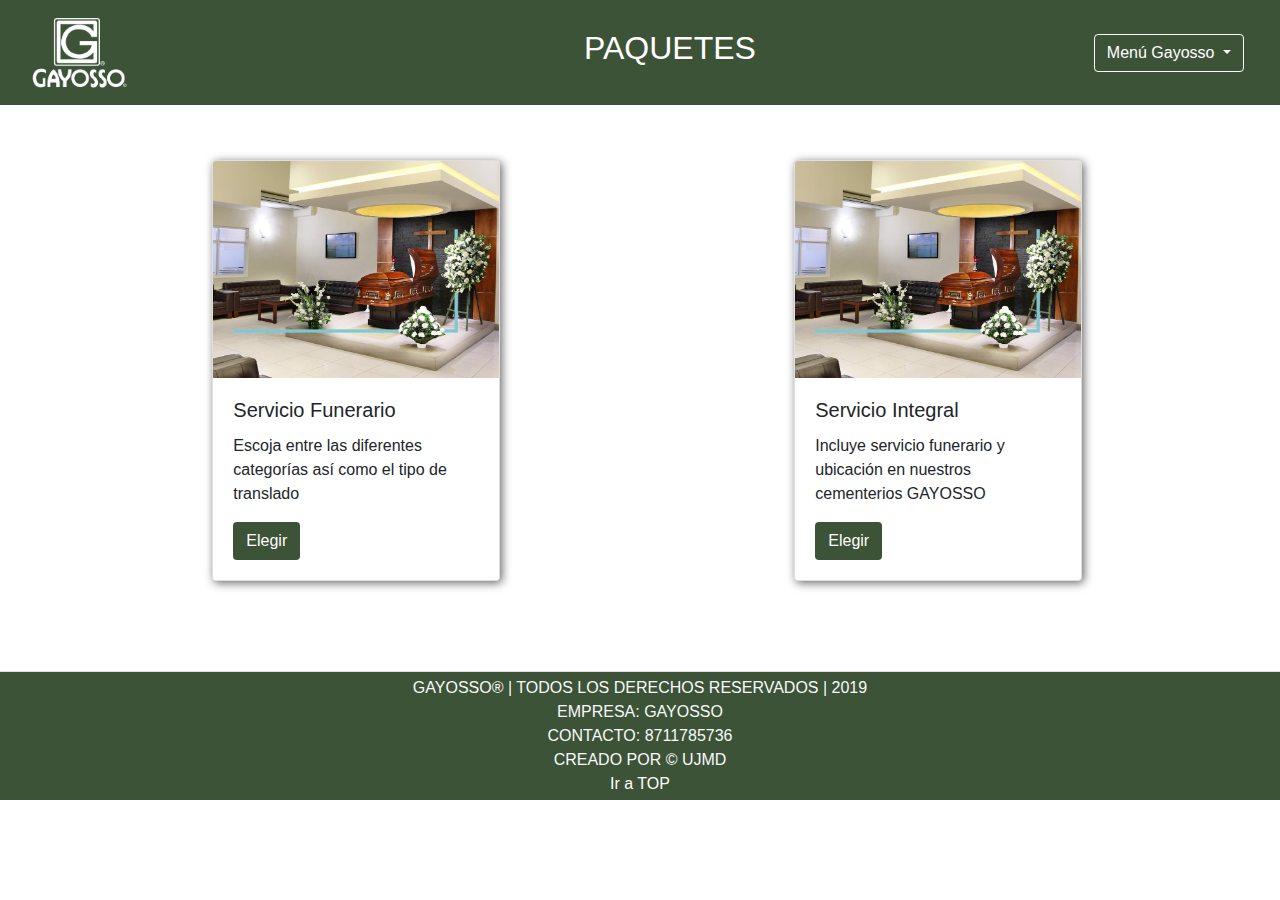
<file: GAYOSSO_CARDS.html>
<!DOCTYPE html>
<html lang="es">

<head>
  <meta charset="UTF-8" />
  <meta name="viewport" content="width=device-width, initial-scale=1.0">
  <meta http-equiv="X-UA-Compatible" content="ie=edge">
  <title>Gayyosso</title>

  <link rel="stylesheet" href="css/bootstrap.css">
  <link rel="stylesheet" href="css/miestilo.css">
  <link rel="stylesheet" href="miestilo.css">

</head>

<body >


  <header class="container-fluid">
      <div class="row">
          <div class="col header-nav mb-3">
              <nav class="navbar navbar-expand-md navbar-dark">
                  <a class="navbar-brand text-light" href="http://gayosso.uttics.com">
                      <img src="img/LOGOTRANSPARENTE.png" class="logotamañoptimize">
                  </a>
                  <h2 class="centerr text-white">PAQUETES</h2>
                  <button class="navbar-toggler" type="button" data-toggle="collapse" data-target="#navbar" aria-controls="navbar" aria-expanded="false" aria-label="Menu de Navegacion">
                      <span class="navbar-toggler-icon"></span>
                  </button>
                  <ul class="navbar-nav ml-auto acomodo">
                    <li class="nav-item">
                      <div class="dropdown">
                  <button class="btn btn-outline-gayosso dropdown-toggle" type="button" id="dropdownMenuButton" data-toggle="dropdown" aria-haspopup="true" aria-expanded="false">
                  Menú Gayosso
                  </button>
                  <div class="dropdown-menu" aria-labelledby="dropdownMenuButton">
                    <a class="dropdown-item" href="index_cli.php">Buscar Cliente</a>
                  <a class="dropdown-item" href="cerrarsesion.php">Cerrar Sesión</a>
                  </div>
                  </div>
                      </li>
                    </ul>
              </nav>
              <div class="collapse navbar-collapse" id="navbar">
                  <ul class="navbar-nav">

                  </ul>
                  <ul class="navbar-nav ml-auto">
                      <li class="nav-item">
                        <a class="btn btn-outline-secondary text-light nav-link" href="GAYOSSO_login.html">Buscar Cliente</a>
                        <a class="btn btn-outline-secondary text-light nav-link" action="cerrarsesion.php" method="post">Cerrar Sesión</a>
                      </li>
                  </ul>
              </div>
          </div>
      </div>
  </header>










<div class="container d-flex justify-content-between mt">

        <div class="col-lg-9">
            <div class="card cd">
            <img src="img/plati.jpg" class="card-img-top">
            <div class="card-body">
            <h5 class="card-title">Servicio Funerario</h5>
            <p class="card-text">Escoja entre las diferentes categorías así como el tipo de translado</p>
            <a href="GAYOSSO_FUNERARIO.php" class="btn btn-personalized">Elegir</a>
            </div>
            </div>
        </div>

        <div class=" col-lg-11">
          <div class="card cd-positive">

          <img src="img/plati.jpg" class="card-img-top" >

          <div class="card-body">

          <h5 class="card-title">Servicio Integral</h5>

          <p class="card-text">Incluye servicio funerario y ubicación en nuestros cementerios GAYOSSO</p>

          <a href="index_tpg.html" class="btn btn-personalized">Elegir</a>

          </div>

          </div>

        </div>


</div>



<br>


<footer class="container-fluid">
    <div class="row border-top py-1 justify-content-center">
        <div class="col-12 text-light text-center justify-content-center">
            <p class="footerUDSR">GAYOSSO® | TODOS LOS DERECHOS RESERVADOS | 2019</p>
            <p class="footerUDSR">EMPRESA: GAYOSSO</p>
            <p class="footerUDSR">CONTACTO: 8711785736</p>
            <p class="footerUDSR">CREADO POR &copy; UJMD </p>
            <a href="#" class="text-white">Ir a TOP</a>
        </div>
    </div>
</footer>








</body>

</html>



<script src="js/jquery-3.4.1.min.js" charset="utf-8"></script>

<script src="js/bootstrap.js" charset="utf-8"></script>
</file>
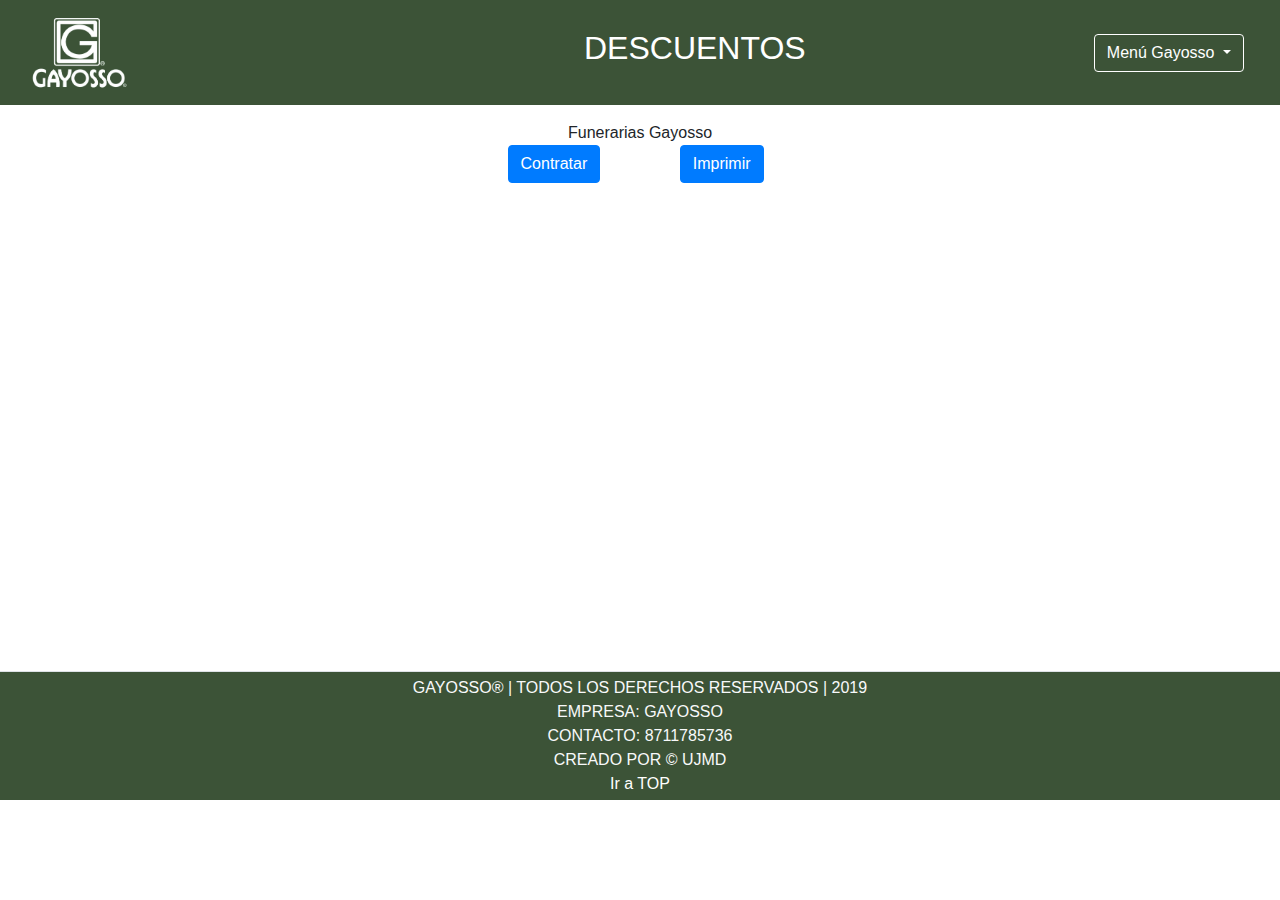
<file: GAYOSSO_COTIZACION.html>
<!DOCTYPE html>
<html lang="es">

<head>
  <meta charset="UTF-8" />
  <meta name="viewport" content="width=device-width, initial-scale=1.0">
  <meta http-equiv="X-UA-Compatible" content="ie=edge">
  <title>Gayyosso</title>

  <link rel="stylesheet" href="css/bootstrap.css">
  <link rel="stylesheet" href="css/miestilo.css">
  <link rel="stylesheet" href="miestilo.css">
  <link rel="stylesheet" href="css/newstyle.css">

</head>

<body>


  <header class="container-fluid">
      <div class="row">
          <div class="col header-nav mb-3">
              <nav class="navbar navbar-expand-md navbar-dark">
                  <a class="navbar-brand text-light" href="http://gayosso.uttics.com">
                      <img src="img/LOGOTRANSPARENTE.png" class="logotamañoptimize">
                  </a>
                  <h2 class="centerr text-white">DESCUENTOS</h2>
                  <button class="navbar-toggler" type="button" data-toggle="collapse" data-target="#navbar" aria-controls="navbar" aria-expanded="false" aria-label="Menu de Navegacion">
                      <span class="navbar-toggler-icon"></span>
                  </button>
                  <ul class="navbar-nav ml-auto acomodo">
                    <li class="nav-item">
                      <div class="dropdown">
                  <button class="btn btn-outline-gayosso dropdown-toggle" type="button" id="dropdownMenuButton" data-toggle="dropdown" aria-haspopup="true" aria-expanded="false">
                  Menú Gayosso
                  </button>
                  <div class="dropdown-menu" aria-labelledby="dropdownMenuButton">
                  <a class="dropdown-item" href="#">Buscar Cliente</a>
                  <a class="dropdown-item" href="cerrarsesion.php">Cerrar Sesión</a>
                  </div>
                  </div>
                      </li>
                    </ul>
              </nav>
              <div class="collapse navbar-collapse" id="navbar">
                  <ul class="navbar-nav">

                  </ul>
                  <ul class="navbar-nav ml-auto">
                      <li class="nav-item">
                        <a class="btn btn-outline-secondary text-light nav-link" href="GAYOSSO_login.html">Buscar Cliente</a>
                        <a class="btn btn-outline-secondary text-light nav-link" href="GAYOSSO_login.html">Cerrar Sesión</a>
                      </li>
                  </ul>
              </div>
          </div>
      </div>
  </header>

 <div class="container containerL d-flex justify-content-center" style="font-family: helvetica">Funerarias Gayosso</div>

 <div class="d-flex justify-content-center"><button class="btn btn-primary C" onclick="imprimir()" style="right:-10%; position: relative;">Imprimir</button>
  <button class="btn btn-primary C" onclick="imprimir()" style="right: 10%; position: relative;">Contratar</button></div>
<footer class="container-fluid">
      <div class="row border-top py-1 justify-content-center">
          <div class="col-12 text-light text-center justify-content-center">
              <p class="footerUDSR">GAYOSSO® | TODOS LOS DERECHOS RESERVADOS | 2019</p>
              <p class="footerUDSR">EMPRESA: GAYOSSO</p>
              <p class="footerUDSR">CONTACTO: 8711785736</p>
              <p class="footerUDSR">CREADO POR &copy; UJMD </p>
              <a href="#" class="text-white">Ir a TOP</a>
          </div>
      </div>
  </footer>
</body>
</html>

<script src="js/jquery-3.4.1.min.js" charset="utf-8"></script>
<script src="js/bootstrap.js" charset="utf-8"></script>
<script type="text/javascript" src="js/popper.min.js"></script>
     <script type="text/javascript" src="js/jquery-3.4.1.js"></script>
     <script type="text/javascript" src="js/bootstrap.js"></script>
    <script type="text/javascript" src="GAYOSSO.js"></script>
</file>
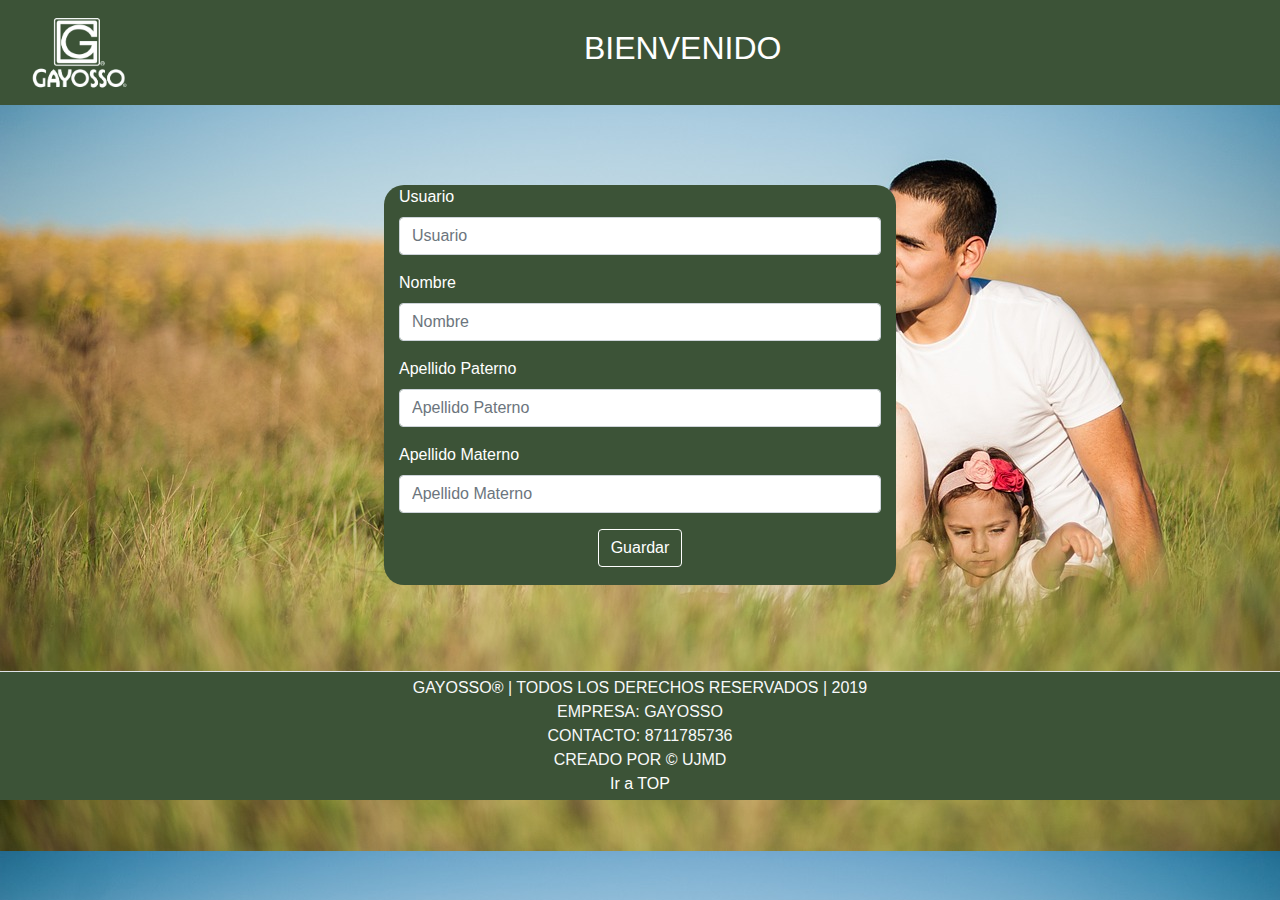
<file: GAYOSSO_datos_empleado.html>
<!DOCTYPE html>
<html lang="es">

<head>
  <meta charset="UTF-8" />
  <meta name="viewport" content="width=device-width, initial-scale=1.0">
  <meta http-equiv="X-UA-Compatible" content="ie=edge">
  <title>Gayyosso</title>

  <link rel="stylesheet" href="css/bootstrap.css">
  <link rel="stylesheet" href="css/miestilo.css">
  <link rel="stylesheet" href="css/datos.css">
</head>

<body background="img/persons-731514_1280.jpg" style="background-size:cover">
  <header class="container-fluid">
      <div class="row">
          <div class="col header-nav mb-3">
              <nav class="navbar navbar-expand-md navbar-dark">
                  <a class="navbar-brand text-light" href="http://gayosso.uttics.com">
                      <img src="img/LOGOTRANSPARENTE.png" class="logotamañoptimize">
                  </a>
                  <h2 class="centerr text-white">BIENVENIDO</h2>
                  
                  <div class="collapse navbar-collapse" id="navbar">
                      <ul class="navbar-nav">

                      </ul>

                  </div>
              </nav>
          </div>
      </div>
  </header>


  <div class="container cuadrote">
    <form action="Registro.php" method="post">

    <div class="form-group">
      <label for="inputAddress" class="text-white">Usuario</label>
      <input type="text" class="form-control" id="inputAddress" placeholder="Usuario" required>
    </div>

    <div class="form-group">
      <label for="inputPassword" class="text-white">Nombre</label>
      <input type="text" class="form-control" id="inputAddress2" placeholder="Nombre" name="NOMBRE" required>
    </div>

      <div class="form-group">
      <label for="inputPassword" class="text-white">Apellido Paterno</label>
      <input type="text" class="form-control" id="inputAddress2" placeholder="Apellido Paterno"  name="AP" required>
    </div>

     <div class="form-group">
      <label for="inputPassword" class="text-white">Apellido Materno</label>
      <input type="text" class="form-control" id="inputAddress2" placeholder="Apellido Materno"  name="AM" required>
    </div>


   <div class="d-flex justify-content-center">

  <input type="submit" class="btn btn-outline-gayosso" value="Guardar">
   </div>
  </form>
  </div>
<br><br><br>

          <footer class="container-fluid">
              <div class="row border-top py-1 justify-content-center">
                  <div class="col-12 text-light text-center justify-content-center">
                      <p class="footerUDSR">GAYOSSO® | TODOS LOS DERECHOS RESERVADOS | 2019</p>
                      <p class="footerUDSR">EMPRESA: GAYOSSO</p>
                      <p class="footerUDSR">CONTACTO: 8711785736</p>
                      <p class="footerUDSR">CREADO POR &copy; UJMD </p>
                      <a href="#" class="text-white">Ir a TOP</a>
                  </div>
              </div>
          </footer>
</body>
<script src="js/jquery-3.4.1.min.js"></script>
<script src="js/bootstrap.js"></script>
<script src="js/popper.min.js"></script>
</html>
</file>
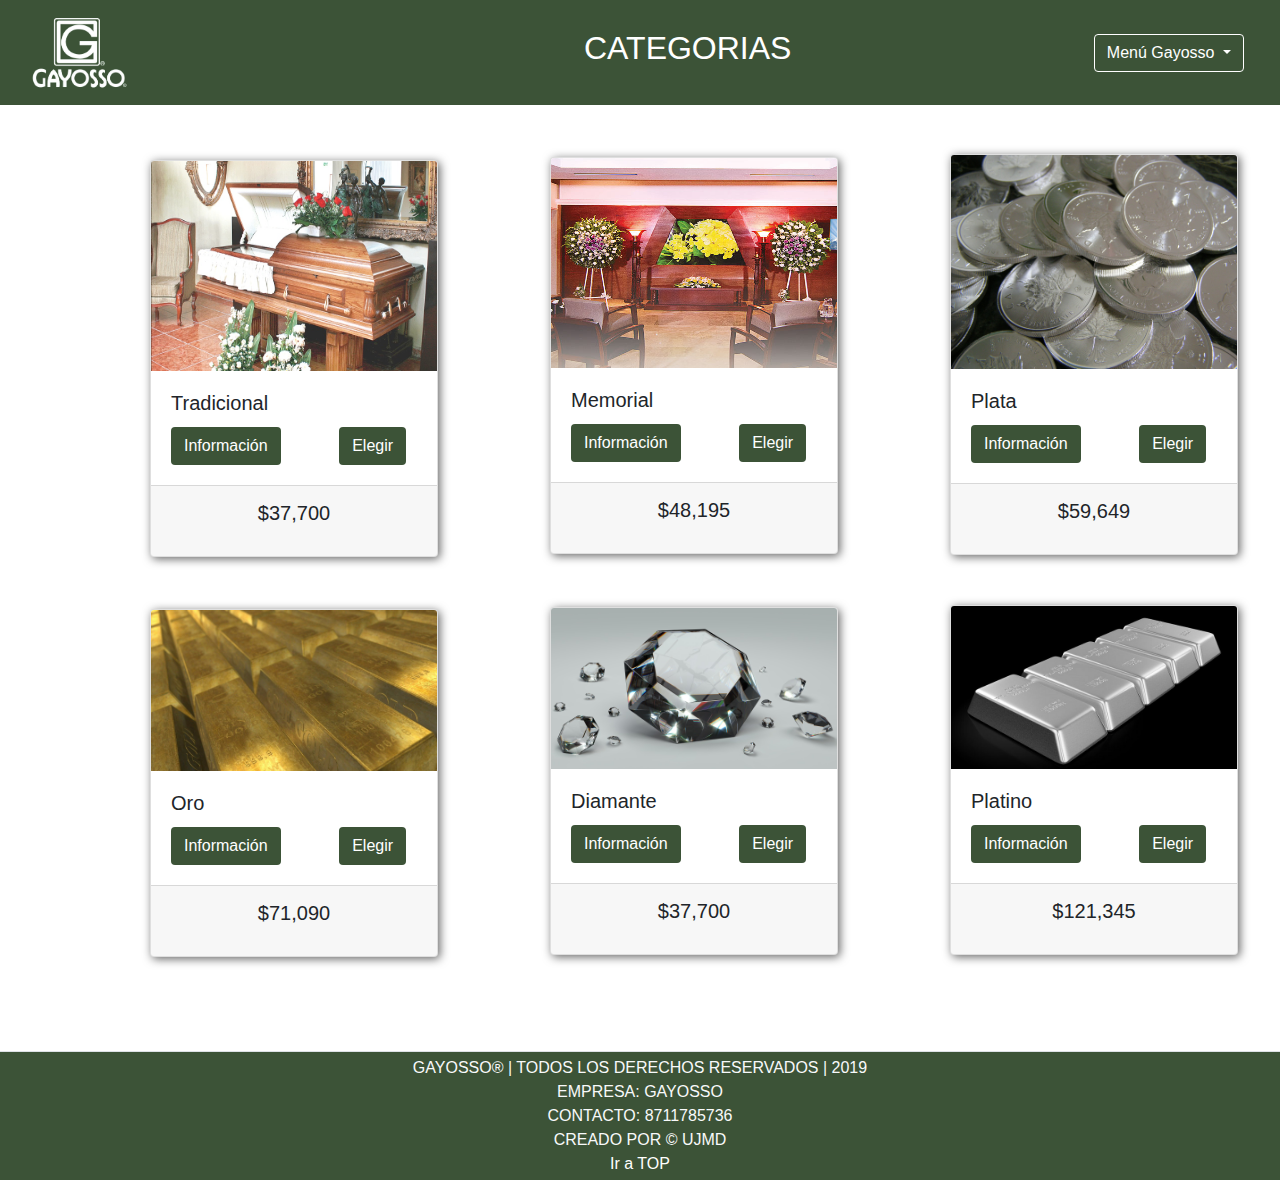
<file: GAYOSSO_FUNERARIO.html>
<!DOCTYPE html>
<html lang="es">

<head>
  <meta charset="UTF-8" />
  <meta name="viewport" content="width=device-width, initial-scale=1.0">
  <meta http-equiv="X-UA-Compatible" content="ie=edge">
  <title>Gayyosso</title>

  <link rel="stylesheet" href="css/bootstrap.css">
  <link rel="stylesheet" href="css/miestilo.css">
  <link rel="stylesheet" href="miestilo.css">

</head>

<body>


  <header class="container-fluid">
      <div class="row">
          <div class="col header-nav mb-3">
              <nav class="navbar navbar-expand-md navbar-dark">
                  <a class="navbar-brand text-light" href="http://gayosso.uttics.com">
                      <img src="img/LOGOTRANSPARENTE.png" class="logotamañoptimize">
                  </a>
                  <h2 class="centerr text-white">CATEGORIAS</h2>
                  <button class="navbar-toggler" type="button" data-toggle="collapse" data-target="#navbar" aria-controls="navbar" aria-expanded="false" aria-label="Menu de Navegacion">
                      <span class="navbar-toggler-icon"></span>
                  </button>
                  <ul class="navbar-nav ml-auto acomodo">
                    <li class="nav-item">
                      <div class="dropdown">
                  <button class="btn btn-outline-gayosso dropdown-toggle" type="button" id="dropdownMenuButton" data-toggle="dropdown" aria-haspopup="true" aria-expanded="false">
                  Menú Gayosso
                  </button>
                  <div class="dropdown-menu" aria-labelledby="dropdownMenuButton">
                  <a class="dropdown-item" href="index_cli.html">Buscar Cliente</a>
                  <a class="dropdown-item" href="cerrarsesion.php">Cerrar Sesión</a>
                  </div>
                  </div>
                      </li>
                    </ul>
              </nav>
              <div class="collapse navbar-collapse" id="navbar">
                  <ul class="navbar-nav">

                  </ul>
                  <ul class="navbar-nav ml-auto">
                      <li class="nav-item">
                        <a class="btn btn-outline-secondary text-light nav-link" href="GAYOSSO_login.html">Buscar Cliente</a>
                        <a class="btn btn-outline-secondary text-light nav-link" href="GAYOSSO_login.html">Cerrar Sesión</a>
                      </li>
                  </ul>
              </div>
          </div>
      </div>
  </header>






      <div class="card othercd mt">

          <img src="img/bc563f79f9acf38_636bbd388a8eb875a127bafb6620b81d.jpg" style="height: 210px" class="card-img-top">

          <div class="card-body">

          <h5 class="card-title">Tradicional</h5>

          <button type="button" class="btn" data-toggle="popover" data-trigger="focus" title="Tradicional" data-content="Servicio de velación que incluye aseo, maquilaje, embalsamamiento, sala de velación, café y cápilla ecuménica con translado al cementerio de su preferencia" style="background-color: #3c5337; color: white">Información</button>

          <a href="#" class="btn" style="background-color: #3c5337; color: white; position: relative; right:-22%;"  data-toggle="modal" data-target="#exampleModal">Elegir</a>

          </div>

          <div class="card-footer d-flex justify-content-center">

          <p style="font-size: 20px; font-family: helvetica;">$37,700</p>

          </div>

      </div>





      <div class="card othercd2">

          <img src="img/confort_2.jpg" style="height: 210px" class="card-img-top">

          <div class="card-body">

          <h5 class="card-title">Memorial</h5>

          <button type="button" class="btn" data-toggle="popover" data-trigger="focus" title="Memorial" data-content="Servicio de velación que incluye aseo, maquilaje, embalsamamiento, sala de velación, café y cápilla ecuménica con translado al cementerio de su preferencia" style="background-color: #3c5337; color: white">Información</button>

          <a href="#" class="btn" style="background-color: #3c5337; color: white; position: relative; right:-22%;"  data-toggle="modal" data-target="#exampleModal">Elegir</a>

          </div>

          <div class="card-footer d-flex justify-content-center">

          <p style="font-size: 20px;">$48,195</p>

          </div>

      </div>





      <div class="card othercd3">

          <img src="img/money-506847_1280.jpg" class="card-img-top">

          <div class="card-body">

          <h5 class="card-title">Plata</h5>

          <button type="button" class="btn" data-toggle="popover" data-trigger="focus" title="Plata" data-content="Servicio de velación que incluye aseo, maquilaje, embalsamamiento, sala de velación, café y cápilla ecuménica con translado al cementerio de su preferencia" style="background-color: #3c5337; color: white">Información</button>

          <a href="#" class="btn" style="background-color: #3c5337; color: white; position: relative; right:-22%;"  data-toggle="modal" data-target="#exampleModal">Elegir</a>

          </div>

          <div class="card-footer d-flex justify-content-center">

          <p style="font-size: 20px;">$59,649</p>

          </div>

      </div>




      <br>






      <div class="card othercd4">

          <img src="img/gold-163519_1280.jpg" class="card-img-top" alt="...">

          <div class="card-body">

          <h5 class="card-title">Oro</h5>

          <button type="button" class="btn" data-toggle="popover" data-trigger="focus" title="Oro" data-content="Servicio de velación que incluye aseo, maquilaje, embalsamamiento, sala de velación, café y cápilla ecuménica con translado al cementerio de su preferencia" style="background-color: #3c5337; color: white">Información</button>

          <a href="#" class="btn" style="background-color: #3c5337; color: white; position: relative; right:-22%;"  data-toggle="modal" data-target="#exampleModal">Elegir</a>
          </div>

          <div class="card-footer d-flex justify-content-center">

          <p style="font-size: 20px">$71,090</p>

          </div>

      </div>





      <div class="card othercd5">

          <img src="img/diamond-1186139_1280.jpg" class="card-img-top" alt="...">

          <div class="card-body">

          <h5 class="card-title">Diamante</h5>

          <button type="button" class="btn" data-toggle="popover" data-trigger="focus" title="Diamante" data-content="Servicio de velación que incluye aseo, maquilaje, embalsamamiento, sala de velación, café y cápilla ecuménica con translado al cementerio de su preferencia" style="background-color: #3c5337; color: white">Información</button>

          <a href="#" class="btn" style="background-color: #3c5337; color: white; position: relative; right:-22%;"  data-toggle="modal" data-target="#exampleModal">Elegir</a>
          </div>

          <div class="card-footer d-flex justify-content-center">

          <p style="font-size: 20px">$37,700</p>

          </div>

      </div>





      <div class="card othercd6">

          <img src="img/lingotes-platino-fondo-negro.jpg" class="card-img-top" alt="...">

          <div class="card-body">

          <h5 class="card-title">Platino</h5>

          <button type="button" class="btn" data-toggle="popover" data-trigger="focus" title="Platino" data-content="Servicio de velación que incluye aseo, maquilaje, embalsamamiento, sala de velación, café y cápilla ecuménica con translado al cementerio de su preferencia" style="background-color: #3c5337; color: white">Información</button>

          <a href="#" class="btn" style="background-color: #3c5337; color: white; position: relative; right:-22%;"  data-toggle="modal" data-target="#exampleModal">Elegir</a>

          </div>

          <div class="card-footer d-flex justify-content-center">

          <p style="font-size: 20px">$121,345</p>

          </div>

      </div>

<!-- Modal -->
<div class="modal fade" id="exampleModal" tabindex="-1" role="dialog" aria-labelledby="exampleModalLabel" aria-hidden="true">
  <div class="modal-dialog" role="document">
    <div class="modal-content">
      <div class="modal-header">
        <button type="button" class="close" data-dismiss="modal" aria-label="Cloe">
          <span aria-hidden="true">&times;</span>
        </button>
      </div>
      <div class="modal-body">
        <p class="d-flex justify-content-center">Precio inicial</p>
        <p class="d-flex justify-content-center"></p>
        <p class="d-flex justify-content-center">Descuento</p>
        <div class="d-flex justify-content-center">
           <select>
          <option>10%</option>
          <option>20%</option>
          <option>30%</option>
          <option>40%</option>
          <option>50%</option>
          <option>60%</option>
          <option>70%</option>
        </select>
        </div>
        <br>
        <p class="d-flex justify-content-center">Precio final</p>
        <p class="d-flex justify-content-center"></p>
      </div>
      <div class="modal-footer d-flex justify-content-center">
        <button type="button" class="btn btn-secondary"style="background-color: #3c5337; color: white" data-dismiss="modal">Close</button>
        <a href="index_cotización.html"><img src="img/shopping-cart.png"></a>
      </div>
    </div>
  </div>
</div>


<br><br>  <br>
  <br>


<footer class="container-fluid">
    <div class="row border-top py-1 justify-content-center">
        <div class="col-12 text-light text-center justify-content-center">
            <p class="footerUDSR">GAYOSSO® | TODOS LOS DERECHOS RESERVADOS | 2019</p>
            <p class="footerUDSR">EMPRESA: GAYOSSO</p>
            <p class="footerUDSR">CONTACTO: 8711785736</p>
            <p class="footerUDSR">CREADO POR &copy; UJMD </p>
            <a href="#" class="text-white">Ir a TOP</a>
        </div>
    </div>
</footer>




</body>

</html>



<script src="js/jquery-3.4.1.min.js" charset="utf-8"></script>

<script src="js/bootstrap.js" charset="utf-8"></script>

<script type="text/javascript" src="js/popper.min.js"></script>

     <script type="text/javascript" src="js/jquery-3.4.1.js"></script>

     <script type="text/javascript" src="js/bootstrap.js"></script>

    <script type="text/javascript" src="GAYOSSO.js"></script>
</file>
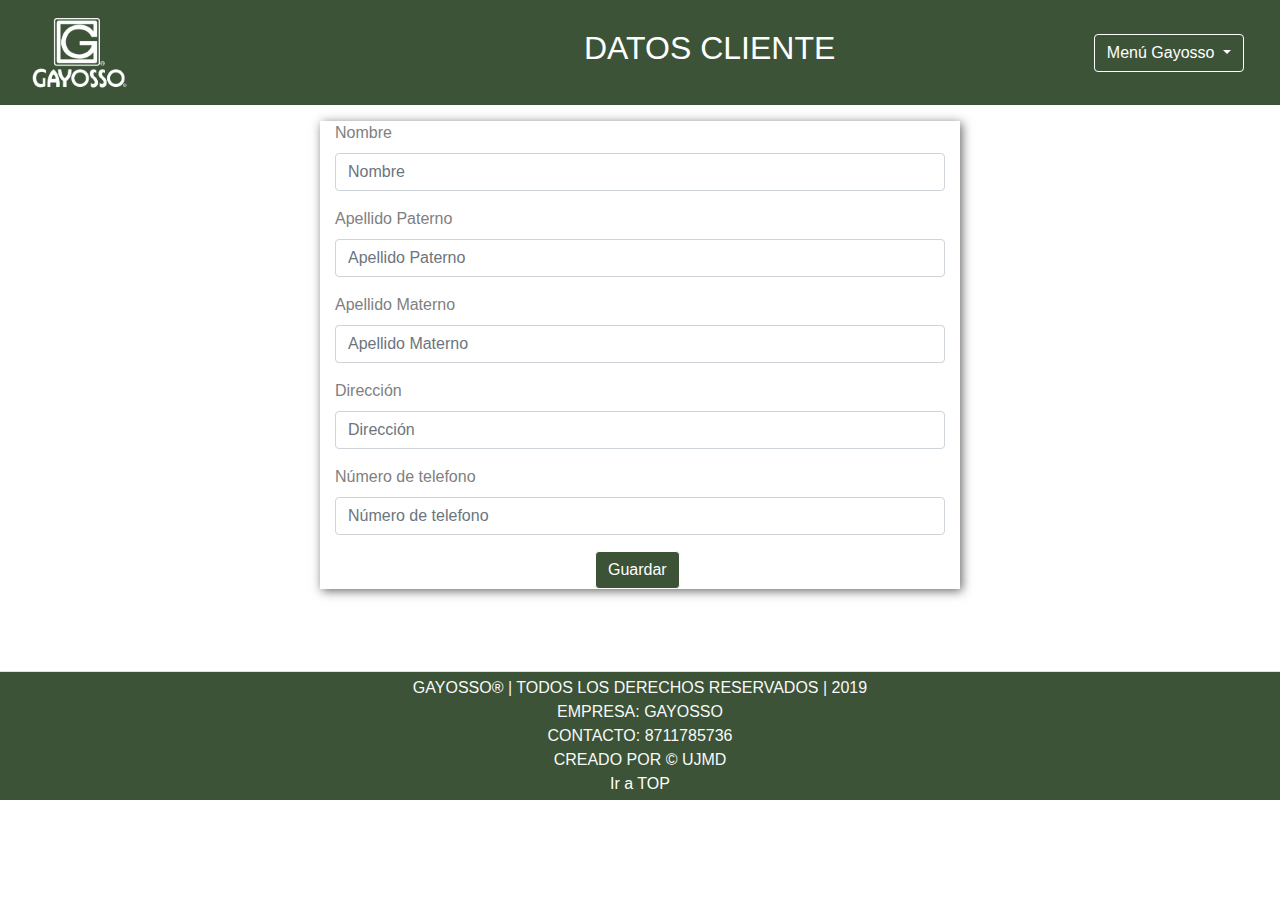
<file: GAYOSSO_USUARIO.html>
<!DOCTYPE html>
<html lang="es">

<head>
  <meta charset="UTF-8" />
  <meta name="viewport" content="width=device-width, initial-scale=1.0">
  <meta http-equiv="X-UA-Compatible" content="ie=edge">
  <title>Gayyosso</title>

  <link rel="stylesheet" href="css/bootstrap.css">
  <link rel="stylesheet" href="css/miestilo.css">
  <link rel="stylesheet" href="miestilo.css">

</head>

<body>


  <header class="container-fluid">
      <div class="row">
          <div class="col header-nav mb-3">
              <nav class="navbar navbar-expand-md navbar-dark">
                  <a class="navbar-brand text-light" href="http://gayosso.uttics.com">
                      <img src="img/LOGOTRANSPARENTE.png" class="logotamañoptimize">
                  </a>
                  <h2 class="centerr text-white">DATOS CLIENTE</h2>
                  <button class="navbar-toggler" type="button" data-toggle="collapse" data-target="#navbar" aria-controls="navbar" aria-expanded="false" aria-label="Menu de Navegacion">
                      <span class="navbar-toggler-icon"></span>
                  </button>
                  <ul class="navbar-nav ml-auto acomodo">
                    <li class="nav-item">
                      <div class="dropdown">
                  <button class="btn btn-outline-gayosso dropdown-toggle" type="button" id="dropdownMenuButton" data-toggle="dropdown" aria-haspopup="true" aria-expanded="false">
                  Menú Gayosso
                  </button>
                  <div class="dropdown-menu" aria-labelledby="dropdownMenuButton">
                  <a class="dropdown-item" href="#index_cli.html">Buscar Cliente</a>
                  <a class="dropdown-item" href="#">Cerrar Sesión</a>
                  </div>
                  </div>
                      </li>
                    </ul>
              </nav>
              <div class="collapse navbar-collapse" id="navbar">
                  <ul class="navbar-nav">

                  </ul>
                  <ul class="navbar-nav ml-auto">
                      <li class="nav-item">
                        <a class="btn btn-outline-secondary text-light nav-link" href="GAYOSSO_login.html">Buscar Cliente</a>
                        <a class="btn btn-outline-secondary text-light nav-link" href="GAYOSSO_login.html">Cerrar Sesión</a>
                      </li>
                  </ul>
              </div>
          </div>
      </div>
  </header>




<div class="container tamaño" style="box-shadow: 2px 2px 10px #666;">

  <form action="RegistroCliente.php" method="post">
  <div class="form-row">
    <div class="form-group col-md-12">
    <label for="inputPassword" style="color: gray">Nombre</label>
    <input type="text" class="form-control" id="nombre" name="NOMBRE" placeholder="Nombre" required>
  </div>

    <div class="form-group col-md-12">
      <label for="inputEmail4" style="color: gray">Apellido Paterno</label>
      <input type="text" class="form-control" id="ap" name="AP" placeholder="Apellido Paterno" required>
    </div>

     <div class="form-group col-md-12">
      <label for="inputEmail4" style="color: gray">Apellido Materno</label>
      <input type="text" class="form-control" id="am" name="AM" placeholder="Apellido Materno" required>
    </div>

     <div class="form-group col-md-12">
      <label for="inputEmail4" style="color: gray">Dirección</label>
      <input type="text" class="form-control" id="dr" name="DIRECCION" placeholder="Dirección" required>
    </div>

     <div class="form-group col-md-12">
      <label for="inputEmail4" style="color: gray">Número de telefono</label>
      <input type="text" class="form-control" id="tel" name="TELEFONO" placeholder="Número de telefono" required>
    </div>



 <div class="menny">
        <input type="submit" value="Guardar" class="btn" id="btnguardar" name="btnguardar" style="background-color: #3c5337; color: white;
          border: solid white 1px;">
        </input>
 </div>

</form>
</div>

</div>


<br>


<footer class="container-fluid">
    <div class="row border-top py-1 justify-content-center">
        <div class="col-12 text-light text-center justify-content-center">
            <p class="footerUDSR">GAYOSSO® | TODOS LOS DERECHOS RESERVADOS | 2019</p>
            <p class="footerUDSR">EMPRESA: GAYOSSO</p>
            <p class="footerUDSR">CONTACTO: 8711785736</p>
            <p class="footerUDSR">CREADO POR &copy; UJMD </p>
            <a href="#" class="text-white">Ir a TOP</a>
        </div>
    </div>
</footer>








</body>

</html>







<script src="js/jquery-3.4.1.min.js" charset="utf-8"></script>

<script src="js/bootstrap.js" charset="utf-8"></script>
</file>
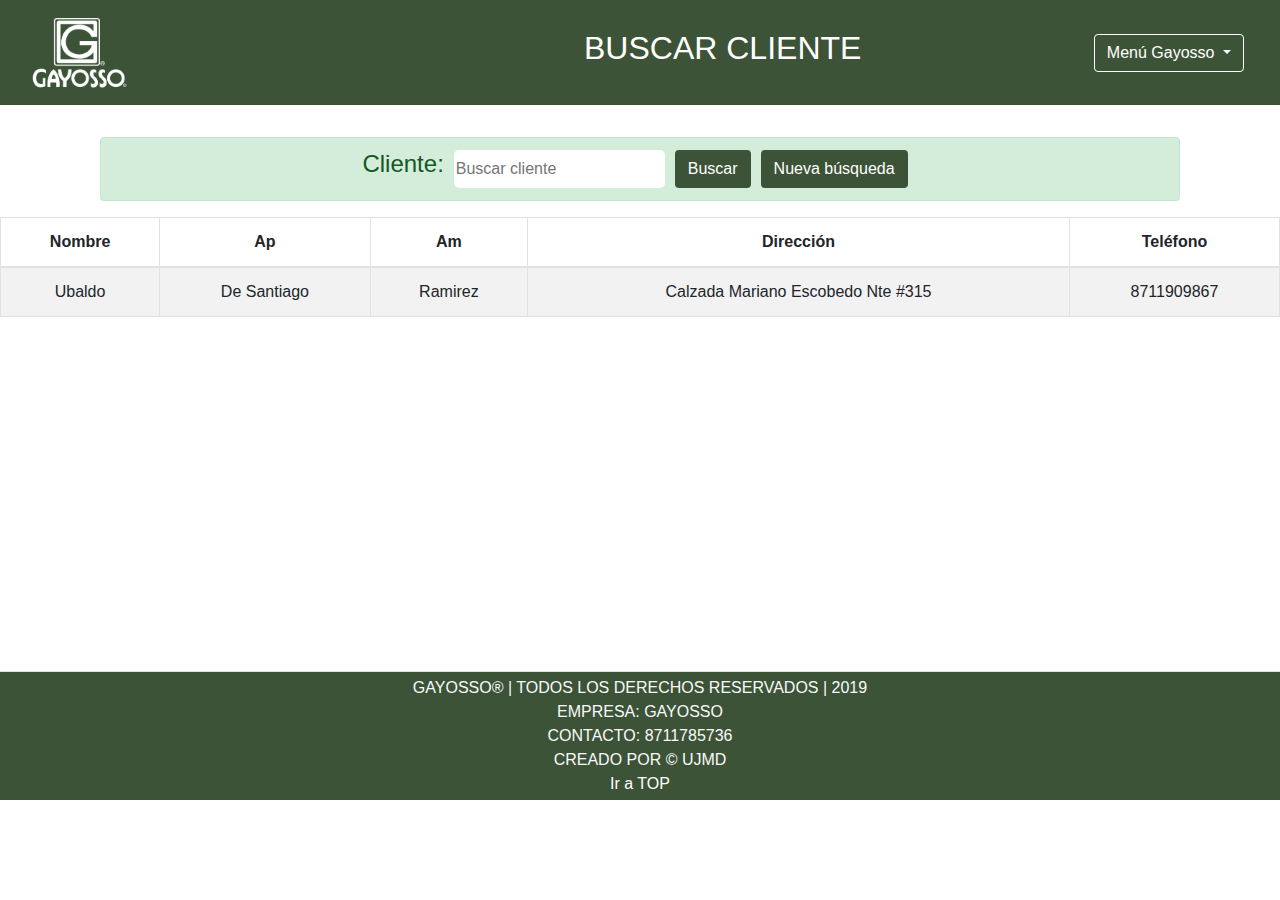
<file: index_cli.html>
<!DOCTYPE html>
<html lang="es">

<head>
  <meta charset="UTF-8" />
  <meta name="viewport" content="width=device-width, initial-scale=1.0">
  <meta http-equiv="X-UA-Compatible" content="ie=edge">
  <title>Gayyosso</title>

  <link rel="stylesheet" href="css/bootstrap.css">
  <link rel="stylesheet" href="css/miestilo.css">
  <link rel="stylesheet" href="css/otroestilo.css">
  <link rel="stylesheet" href="miestilo.css">
  <link rel="stylesheet" href="css/buscar_cli.css">

</head>

<body >


  <header class="container-fluid">
      <div class="row">
          <div class="col header-nav mb-3">
              <nav class="navbar navbar-expand-md navbar-dark">
                  <a class="navbar-brand text-light" href="http://gayosso.uttics.com">
                      <img src="img/LOGOTRANSPARENTE.png" class="logotamañoptimize">
                  </a>
                  <h2 class="centerr text-white">BUSCAR CLIENTE</h2>
                  <button class="navbar-toggler" type="button" data-toggle="collapse" data-target="#navbar" aria-controls="navbar" aria-expanded="false" aria-label="Menu de Navegacion">
                      <span class="navbar-toggler-icon"></span>
                  </button>
                  <ul class="navbar-nav ml-auto acomodo">
                    <li class="nav-item">
                      <div class="dropdown">
                  <button class="btn btn-outline-gayosso dropdown-toggle" type="button" id="dropdownMenuButton" data-toggle="dropdown" aria-haspopup="true" aria-expanded="false">
                  Menú Gayosso
                  </button>
                  <div class="dropdown-menu" aria-labelledby="dropdownMenuButton">
                  <a class="dropdown-item" href="index_cli.html">Buscar Cliente</a>
                  <a class="dropdown-item" href="#">Cerrar Sesión</a>
                  </div>
                  </div>
                      </li>
                    </ul>
              </nav>
              <div class="collapse navbar-collapse" id="navbar">
                  <ul class="navbar-nav">

                  </ul>
                  <ul class="navbar-nav ml-auto">
                      <li class="nav-item">
                        <a class="btn btn-outline-secondary text-light nav-link" href="GAYOSSO_login.html">Buscar Cliente</a>
                        <a class="btn btn-outline-secondary text-light nav-link" href="GAYOSSO_login.html">Cerrar Sesión</a>
                      </li>
                  </ul>
              </div>
          </div>
      </div>
  </header>

  <div class="container">
          <div class="col .col-lg-6 .col-md-6 .col-sm-6 .col-xs-6">
                    <div class="alert alert-success d-flex justify-content-center mt-3"  role="alert">
                    <h4 class="title">Cliente:</h4>
                    <input class="input1" type="text" placeholder="Buscar cliente" id="nombre1">
                    <a href="" class="btn search1" >Buscar</a>
                    <a href="" class="btn search2">Nueva búsqueda</a>
                    </div>
                  </div>
</div>


          <div class="Clientes">
         <table class="table table-gayosso table-striped table-bordered" id="lista">
        <thead>
         <tr>
          <th>Nombre</th>
          <th>Ap</th>
          <th>Am</th>
          <th>Dirección</th>
        <th>Teléfono</th>
           </tr>
          </thead>
          <tbody>
            <td>Ubaldo</td>
            <td>De Santiago</td>
            <td>Ramirez</td>
            <td>Calzada Mariano Escobedo Nte #315</td>
            <td>8711909867</td>

          </tbody>
         </table>
          </div>
        </div>


 <br><br>
 <br><br>
 <footer class="container-fluid">
     <div class="row border-top py-1 justify-content-center">
         <div class="col-12 text-light text-center justify-content-center">
             <p class="footerUDSR">GAYOSSO® | TODOS LOS DERECHOS RESERVADOS | 2019</p>
             <p class="footerUDSR">EMPRESA: GAYOSSO</p>
             <p class="footerUDSR">CONTACTO: 8711785736</p>
             <p class="footerUDSR">CREADO POR &copy; UJMD </p>
             <a href="#" class="text-white">Ir a TOP</a>
         </div>
     </div>
 </footer>
</body>
</html>


<script src="js/jquery-3.4.1.min.js" charset="utf-8"></script>
<script src="js/bootstrap.js" charset="utf-8"></script>
<script type="text/javascript" src="js/popper.min.js"></script>
<script type="text/javascript" src="js/jquery-3.4.1.js"></script>
<script type="text/javascript" src="js/bootstrap.js"></script>
<script type="text/javascript" src="GAYOSSO.js"></script>
</file>
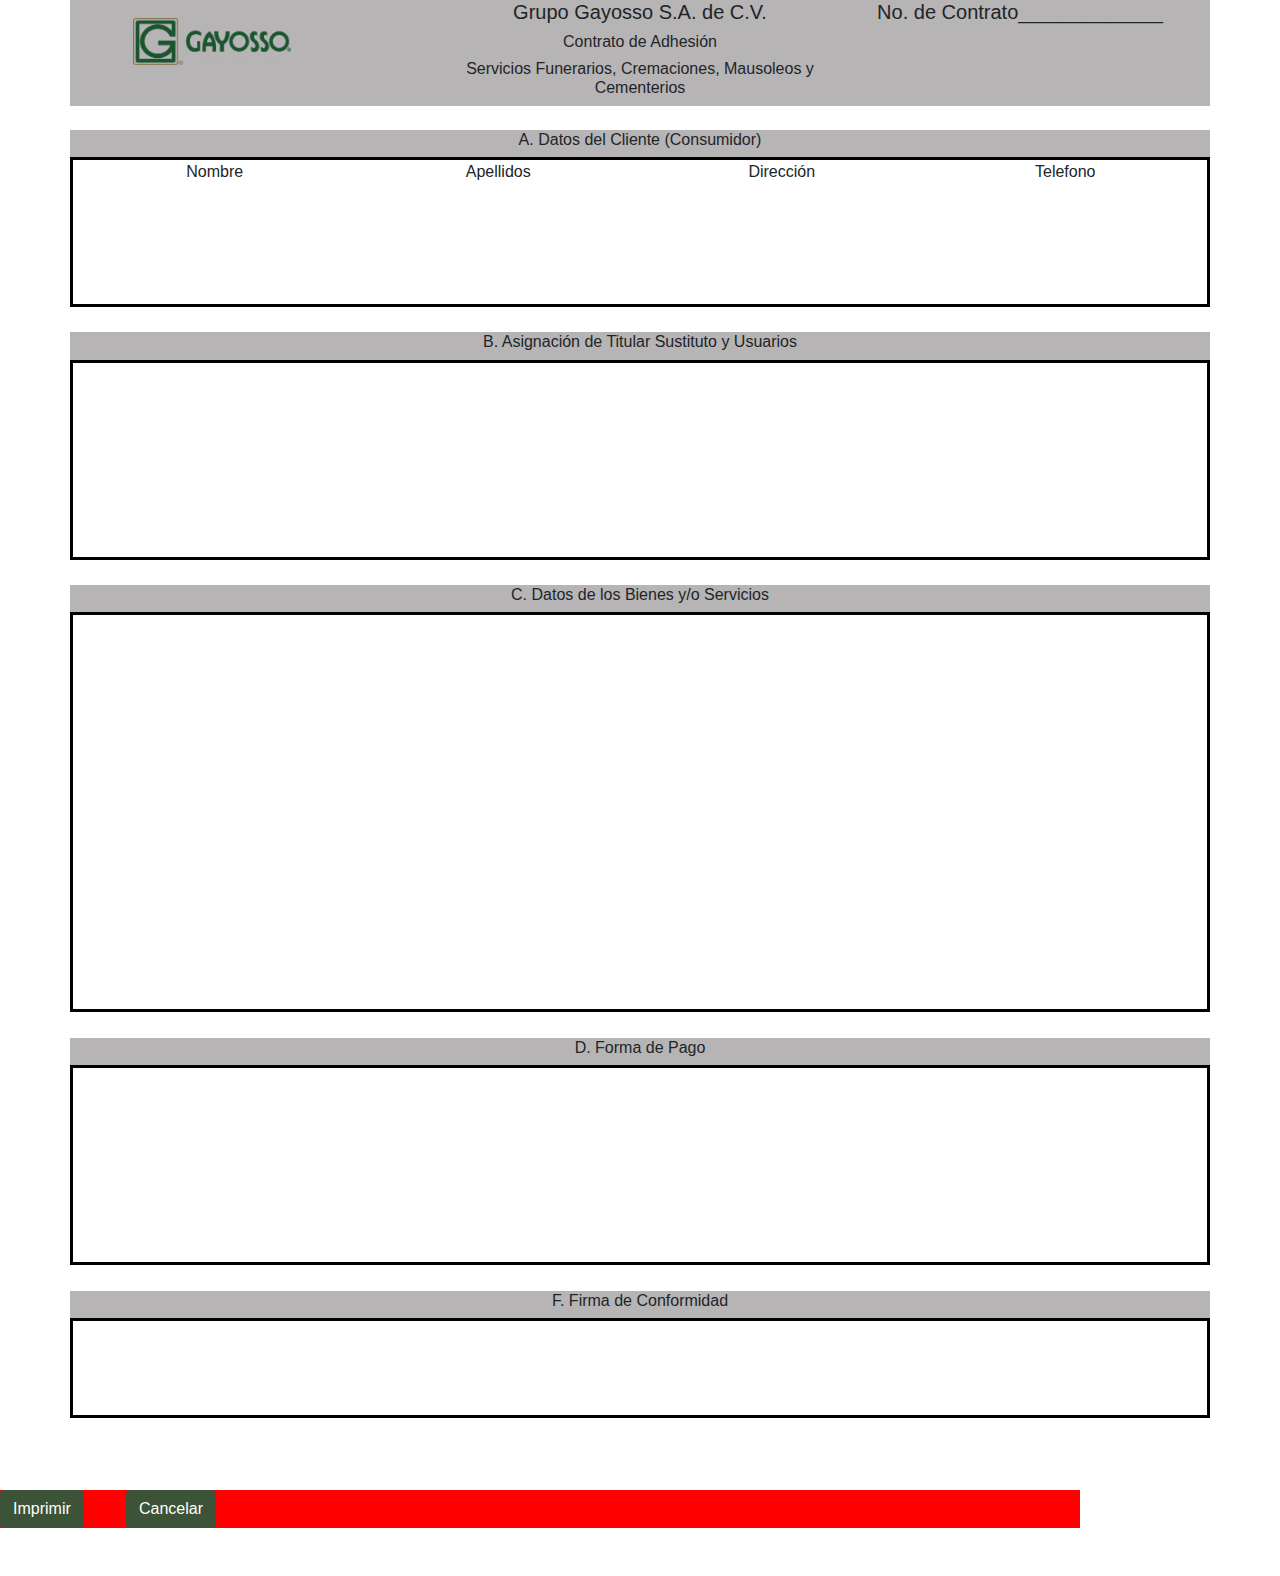
<file: index_co.html>
<!DOCTYPE html>
<html>
<head>
   <title>Cotización</title>
    <meta charset="UTF-8" />
  <meta name="viewport" content="width=device-width, initial-scale=1.0">
  <meta http-equiv="X-UA-Compatible" content="ie=edge">
  <title>Gayyosso</title>

  <link rel="stylesheet" href="css/bootstrap.css">
  <link rel="stylesheet" href="css/miestilo.css">
  <link rel="stylesheet" href="miestilo.css">
  <link rel="stylesheet" href="css/index_co.css">


</head>

<body>
<center>

<div class="container" style="background-color:#B6B4B4;">
  <div class="row">
    <div class="col .col-lg-3 .col-md-3 .col-sm-3 .col-xs-3">
      <img src="img/Logo-Gayosso-e1491492627308.png" class="lg ml-5">
    </div>
    <div class="col .col-lg-6 .col-md-6 .col-sm-6 .col-xs-6">
      <h5>Grupo Gayosso S.A. de C.V. </h5>
      <h6>Contrato de Adhesión</h6>
      <h6>Servicios Funerarios, Cremaciones, Mausoleos y Cementerios</h6>
    </div>
    <div class="col .col-lg-3 .col-md-3 .col-sm-3 .col-xs-3">
      <h5>No. de Contrato_____________ </h5>
    </div>
  </div>
</div>





<div class="container mt-4" style="background-color:#B6B4B4;">
  <div class="row">
    <div class="col">
      <h6>A. Datos del Cliente (Consumidor)</h6>
    </div>
  </div>
</div>

<div class="container cuadrilatero1">
  <div class="row">
    <div class="col">Nombre</div>
    <div class="col">Apellidos</div>
    <div class="col">Dirección</div>
    <div class="col">Telefono</div>
  </div>
</div>


<div class="container" style="background-color:#B6B4B4; margin-top:2%; ">
  <div class="row">
    <div class="col">
      <h6>B. Asignación de Titular Sustituto y Usuarios</h6>
    </div>
  </div>
</div>

<div class="container cuadrilatero2"></div>

<div class="container" style="background-color:#B6B4B4; margin-top:2%; ">
  <div class="row">
    <div class="col">
      <h6>C. Datos de los Bienes y/o Servicios</h6>
    </div>
  </div>
</div>

<div class="container cuadrilatero3"></div>

<div class="container" style="background-color:#B6B4B4; margin-top:2%; ">
  <div class="row">
    <div class="col">
      <h6>D. Forma de Pago</h6>
    </div>
  </div>
</div>

<div class="container cuadrilatero4"></div>

<div class="container" style="background-color:#B6B4B4; margin-top:2%; ">
  <div class="row">
    <div class="col">
      <h6>F. Firma de Conformidad</h6>
    </div>
  </div>
</div>

<div class="container cuadrilatero5"></div>

</center>



<br>
<br>
<br>



   <div class="alineagion">
    <div class="d-flex justify-content-between" style="width: 20%">
   <input type="button" class="btn" style="background-color: #3c5337; color: white" value="Imprimir" onclick="window.print()">
<a href="GAYOSSO_FUNERARIO.html"><button class="btn ml-4" style="background-color: #3c5337; color: white">Cancelar</button></a>
 </div>
  </div>
  <br>
  <br>
</body>
</html>

<script src="js/jquery-3.4.1.min.js"></script>
<script src="js/bootstrap.js"></script>
<script src="js/popper.min.js"></script>
</file>
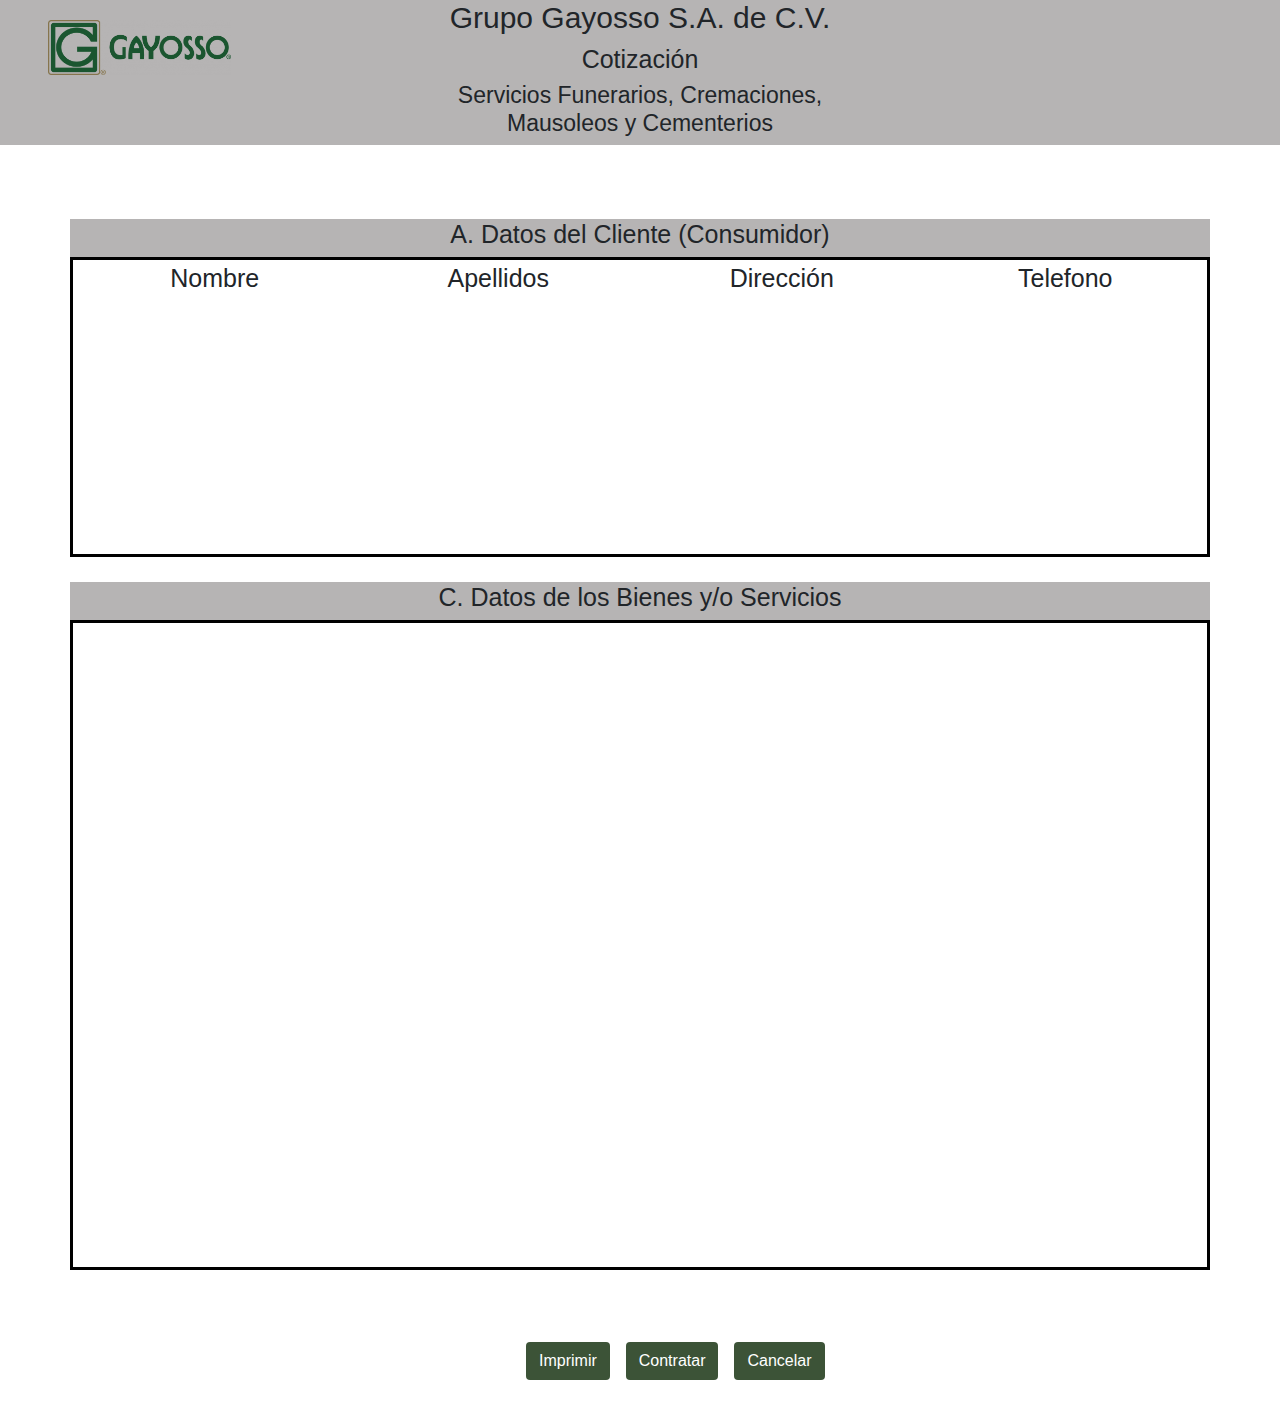
<file: index_cotización.html>
<!DOCTYPE html>
<html>
<head>
   <title>Cotización</title>
    <meta charset="UTF-8" />
  <meta name="viewport" content="width=device-width, initial-scale=1.0">
  <meta http-equiv="X-UA-Compatible" content="ie=edge">
  <title>Gayyosso</title>

  <link rel="stylesheet" href="css/bootstrap.css">
  <link rel="stylesheet" href="css/miestilo.css">
  <link rel="stylesheet" href="miestilo.css">
  <link rel="stylesheet" href="css/index_cotizacion.css">

</head>

<body>
<center>

<div style="background-color:#B6B4B4; width: 100%;">
  <div class="row">
    <div class="col .col-lg-3 .col-md-3 .col-sm-3 .col-xs-3">
       <img src="img/Logo-Gayosso-e1491492627308.png" class="ml-5 lg">
    </div>
    <div class="col .col-lg-6 .col-md-6 .col-sm-6 .col-xs-6">
      <h5 class="fuente1">Grupo Gayosso S.A. de C.V. </h5>
      <h6 class="fuente2">Cotización</h6>
      <h6 class="fuente3">Servicios Funerarios, Cremaciones, Mausoleos y Cementerios</h6>
    </div>
    <div class="col .col-lg-3 .col-md-3 .col-sm-3 .col-xs-3">
    </div>
  </div>
</div>


<br>
<br>

<div class="container" style="background-color:#B6B4B4; margin-top:2%; ">
  <div class="row">
    <div class="col">
      <h6 style="font-size: 25px;">A. Datos del Cliente (Consumidor)</h6>
    </div>
  </div>
</div>

<div class="container cuadrilatero1">
  <div class="row">
    <div class="col fnt">Nombre</div>
    <div class="col fnt">Apellidos</div>
    <div class="col fnt">Dirección</div>
    <div class="col fnt">Telefono</div>
  </div>
</div>



<div class="container" style="background-color:#B6B4B4; margin-top:2%; ">
  <div class="row">
    <div class="col">
      <h6 style="font-size: 25px;">C. Datos de los Bienes y/o Servicios</h6>
    </div>
  </div>
</div>

<div class="container cuadrilatero2"></div>


</center>


   <br>
   <br>
   <br>



  <div class="centrar">
    <div class="d-flex justify-content-between" style="width: 20%">
   <input type="button" class="btn ml-3" style="background-color: #3c5337; color: white" value="Imprimir" onclick="window.print()">
<a href="index_co.html"><button class="btn  ml-3" style="background-color: #3c5337; color: white">Contratar</button></a>
<a href="GAYOSSO_FUNERARIO.html"><button class="btn  ml-3" style="background-color: #3c5337; color: white">Cancelar</button></a>
 </div>
  </div>

  <br>
  <br>

<script src="js/jquery-3.4.1.min.js"></script>
<script src="js/bootstrap.js"></script>
<script src="js/popper.min.js"></script>







</body>
</html>
</file>
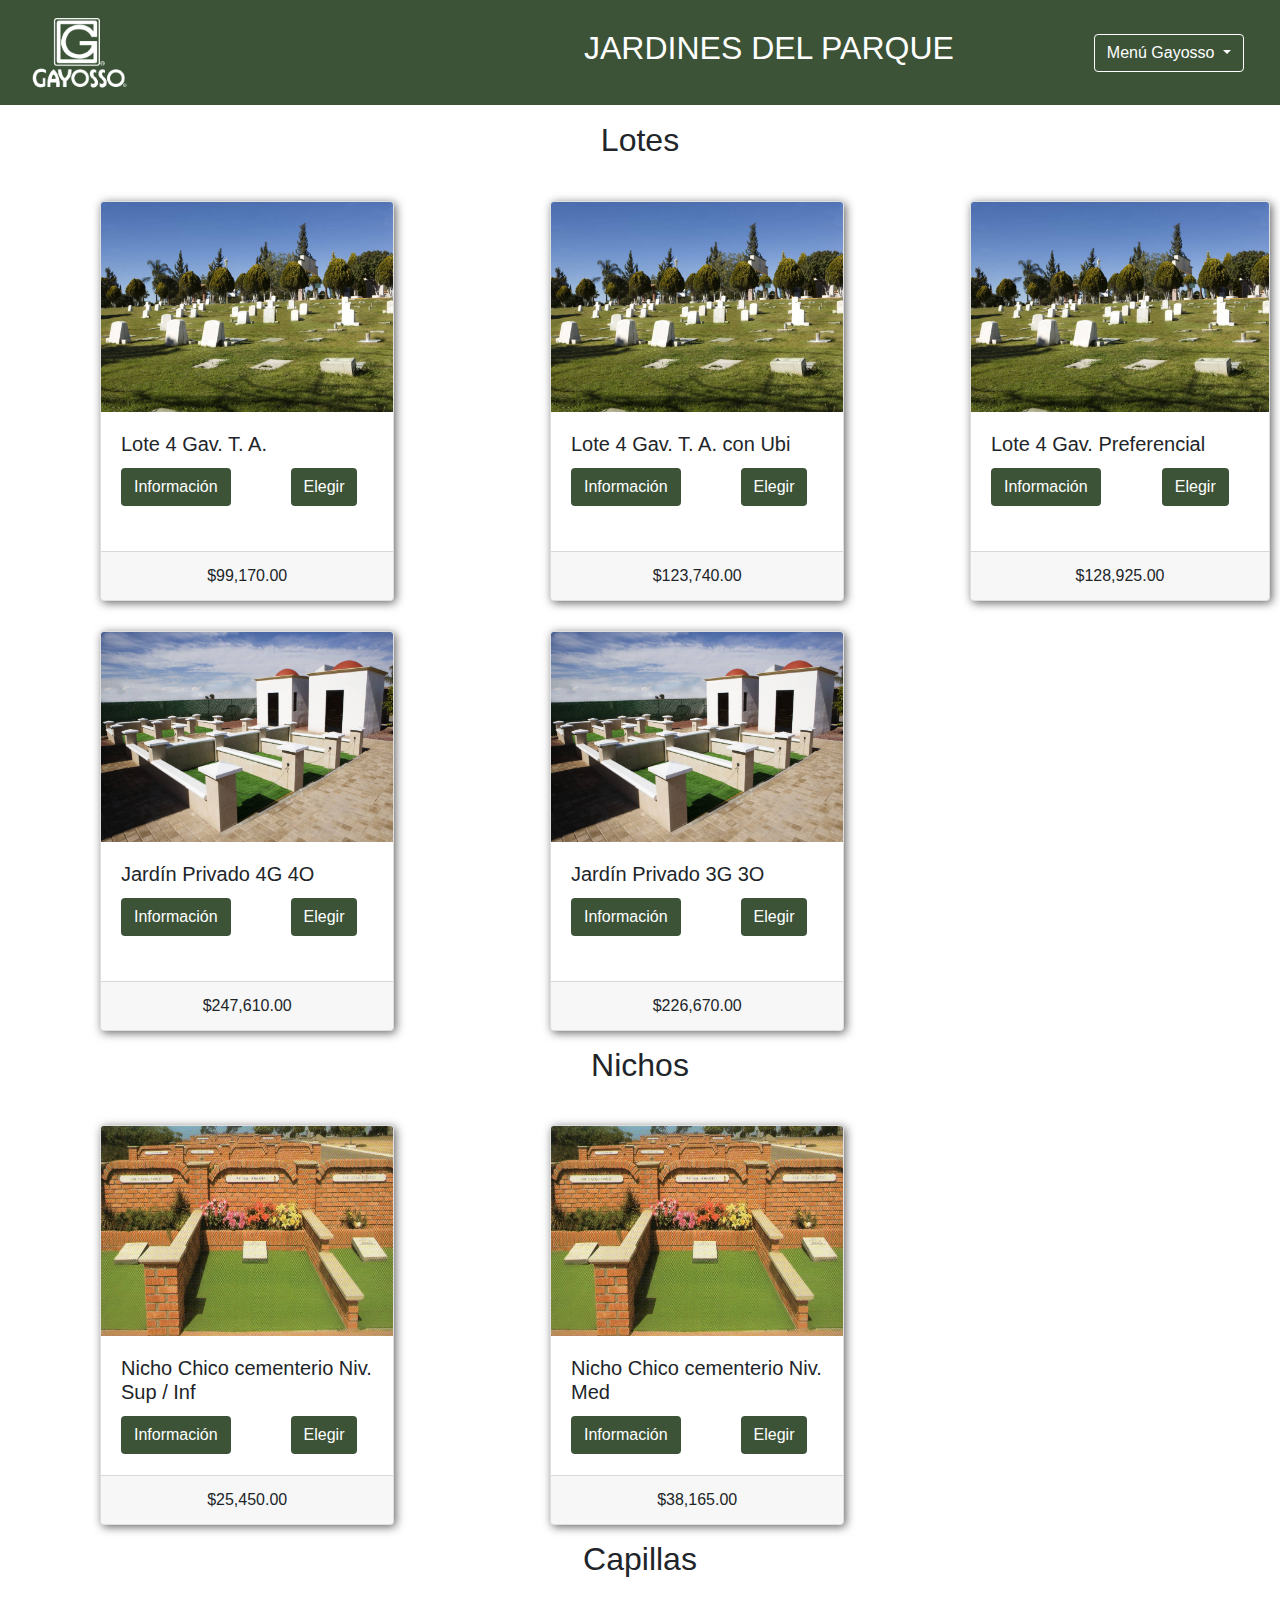
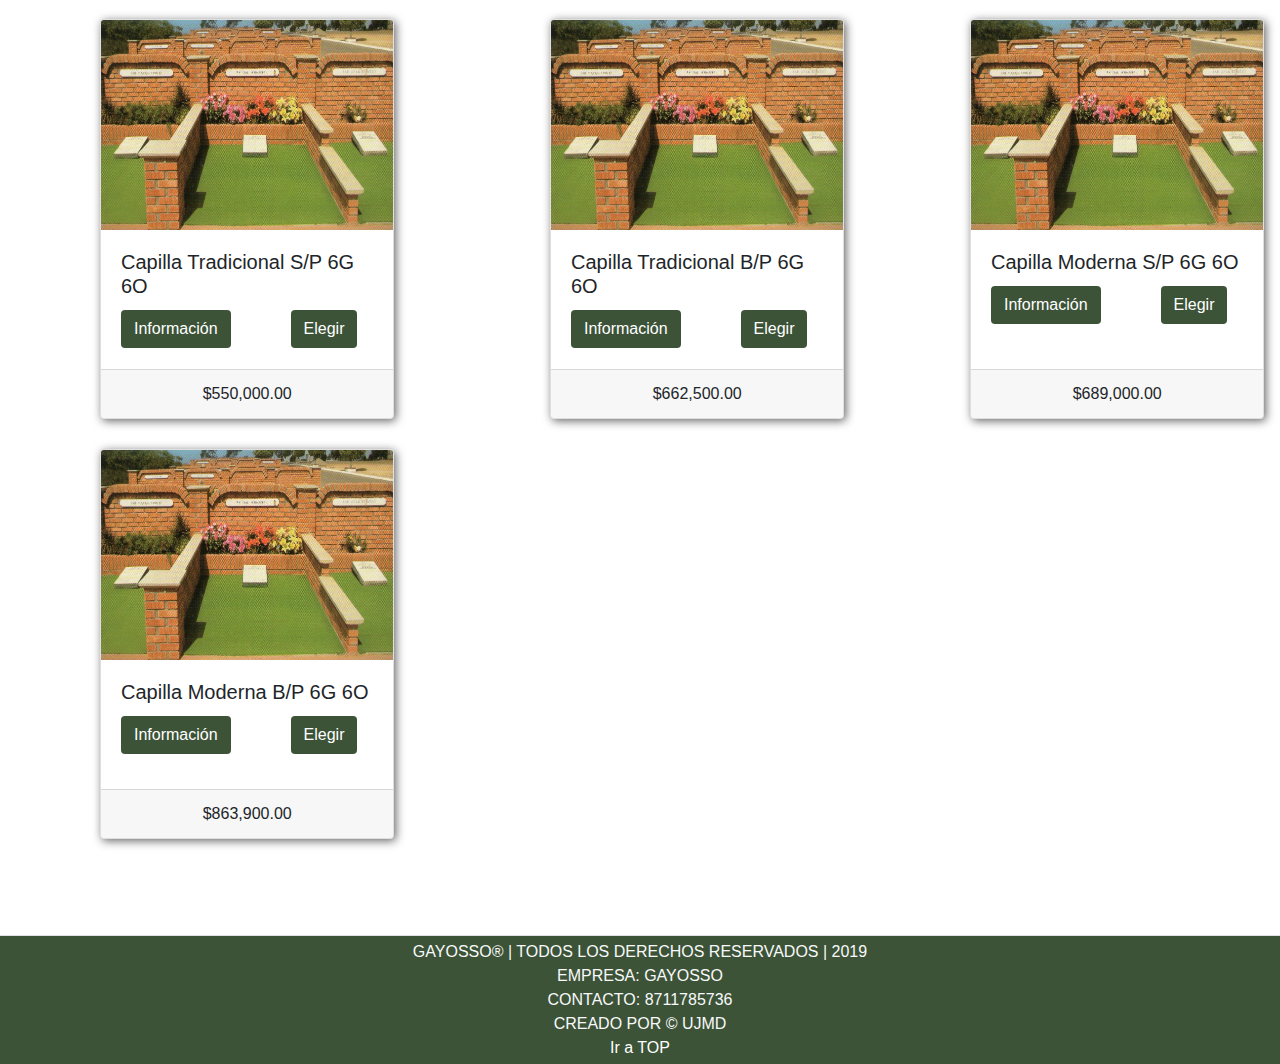
<file: index_jp.html>
<!DOCTYPE html>
<html lang="es">

<head>
  <meta charset="UTF-8" />
  <meta name="viewport" content="width=device-width, initial-scale=1.0">
  <meta http-equiv="X-UA-Compatible" content="ie=edge">
  <title>Gayyosso</title>

  <link rel="stylesheet" href="css/bootstrap.css">
  <link rel="stylesheet" href="css/miestilo.css">
  <link rel="stylesheet" href="css/otroestilo.css">
  <link rel="stylesheet" href="miestilo.css">

</head>

<body >


  <header class="container-fluid">
      <div class="row">
          <div class="col header-nav mb-3">
              <nav class="navbar navbar-expand-md navbar-dark">
                  <a class="navbar-brand text-light" href="http://gayosso.uttics.com">
                      <img src="img/LOGOTRANSPARENTE.png" class="logotamañoptimize">
                  </a>
                  <h2 class="centerr text-white">JARDINES DEL PARQUE</h2>
                  <button class="navbar-toggler" type="button" data-toggle="collapse" data-target="#navbar" aria-controls="navbar" aria-expanded="false" aria-label="Menu de Navegacion">
                      <span class="navbar-toggler-icon"></span>
                  </button>
                  <ul class="navbar-nav ml-auto acomodo">
                    <li class="nav-item">
                      <div class="dropdown">
                  <button class="btn btn-outline-gayosso dropdown-toggle" type="button" id="dropdownMenuButton" data-toggle="dropdown" aria-haspopup="true" aria-expanded="false">
                  Menú Gayosso
                  </button>
                  <div class="dropdown-menu" aria-labelledby="dropdownMenuButton">
                  <a class="dropdown-item" href="index_cli.html">Buscar Cliente</a>
                  <a class="dropdown-item" href="#">Cerrar Sesión</a>
                  </div>
                  </div>
                      </li>
                    </ul>
              </nav>
              <div class="collapse navbar-collapse" id="navbar">
                  <ul class="navbar-nav">

                  </ul>
                  <ul class="navbar-nav ml-auto">
                      <li class="nav-item">
                        <a class="btn btn-outline-secondary text-light nav-link" href="GAYOSSO_login.html">Buscar Cliente</a>
                        <a class="btn btn-outline-secondary text-light nav-link" href="GAYOSSO_login.html">Cerrar Sesión</a>
                      </li>
                  </ul>
              </div>
          </div>
      </div>
  </header>




<div class="container d-flex justify-content-center">
<h2>Lotes</h2>
</div>
<hr>


<div class="card rosa">
    <img src="img/lotejp.jpg" style="height: 210px" class="card-img-top" alt="...">
    <div class="card-body">
    <h5 class="card-title">Lote 4 Gav. T. A.</h5>
    <button type="button" class="btn popover-test" data-toggle="popover" data-trigger="focus" title="Lote 4 Gav. T. A." data-content="Servicio de velación que incluye aseo, maquilaje, embalsamamiento, sala de velación, café y cápilla ecuménica precio= 37,700$" style="background-color:#3c5337; color: white">Información</button>
    <a href="#" class="btn" style="background-color: #3c5337; color: white; position: relative; right:-22%;"  data-toggle="modal" data-target="#exampleModal">Elegir</a>
    </div>
    <div class="card-footer d-flex justify-content-center"><p class="card-text">$99,170.00</p></div>
</div>


<div class="card rosa1">
      <img src="img/lotejp.jpg" style="height: 210px" class="card-img-top" alt="...">
      <div class="card-body">
      <h5 class="card-title">Lote 4 Gav. T. A. con Ubi</h5>
      <button type="button" class="btn" data-toggle="popover" data-trigger="focus"  title="Lote 4 Gav. T. A. con Ubi" data-content="Servicio de velación que incluye aseo, maquilaje, embalsamamiento, sala de velación, café y cápilla ecuménica precio= 48,195$" style="background-color:#3c5337; color: white">Información</button>
      <a href="#" class="btn" style="background-color: #3c5337; color: white; position: relative; right:-22%;"  data-toggle="modal" data-target="#exampleModal">Elegir</a>
      </div>
      <div class="card-footer d-flex justify-content-center"><p class="card-text">$123,740.00</p></div>
</div>


<div class="card rosa2">
      <img src="img/lotejp.jpg" style="height: 210px" class="card-img-top" alt="...">
      <div class="card-body">
      <h5 class="card-title">Lote 4 Gav. Preferencial </h5>
      <button type="button" class="btn" data-toggle="popover" data-trigger="focus" title="Lote 4 Gav. Preferencial " data-content="Servicio de velación que incluye aseo, maquilaje, embalsamamiento, sala de velación, café y cápilla ecuménica precio= 48,195$" style="background-color:#3c5337; color: white">Información</button>
     <a href="#" class="btn" style="background-color: #3c5337; color: white; position: relative; right:-22%;"  data-toggle="modal" data-target="#exampleModal">Elegir</a>
      </div>
      <div class="card-footer d-flex justify-content-center"><p class="card-text">$128,925.00</p></div>
</div>


<div class="card rosa3">
        <img src="img/nichocementerio.jpg" style="height: 210px" class="card-img-top" alt="...">
        <div class="card-body">
        <h5 class="card-title">Jardín Privado 4G 4O</h5>
        <button type="button" class="btn" data-toggle="popover" data-trigger="focus" title="Jardín Privado 4G 4O" data-content="Sin Información" style="background-color:#3c5337; color: white">Información</button>
      <a href="#" class="btn" style="background-color: #3c5337; color: white; position: relative; right:-22%;"  data-toggle="modal" data-target="#exampleModal">Elegir</a>
        </div>
        <div class="card-footer d-flex justify-content-center"><p class="card-text">$247,610.00</p></div>
</div>


<div class="card rosa4">
        <img src="img/nichocementerio.jpg" style="height: 210px" class="card-img-top" alt="...">
        <div class="card-body">
        <h5 class="card-title">Jardín Privado 3G 3O</h5>

        <button type="button" class="btn" data-toggle="popover" data-trigger="focus" title="Jardín Privado 3G 3O" data-content="Sin Información" style="background-color:#3c5337; color: white">Información</button>
        <a href="#" class="btn" style="background-color: #3c5337; color: white; position: relative; right:-22%;"  data-toggle="modal" data-target="#exampleModal">Elegir</a>
        </div>
        <div class="card-footer d-flex justify-content-center"><p class="card-text">$226,670.00</p></div>
</div>


 <div class="container d-flex justify-content-center" style="margin-top: 15px;">
 <h2>Nichos</h2>
 </div>
 <hr>

<div class="card rosa5">
        <img src="img/jardinprivado.jpg" style="height: 210px" class="card-img-top" alt="...">
        <div class="card-body">
        <h5 class="card-title">Nicho Chico cementerio Niv. Sup / Inf</h5>

        <button type="button" class="btn" data-toggle="popover" data-trigger="focus" title="Nicho Chico cementerio Niv. Sup / Inf" data-content="Sin Información" style="background-color:#3c5337; color: white">Información</button>
        <a href="#" class="btn" style="background-color: #3c5337; color: white; position: relative; right:-22%;"  data-toggle="modal" data-target="#exampleModal">Elegir</a>
        </div>
        <div class="card-footer d-flex justify-content-center"><p class="card-text">$25,450.00</p></div>
</div>

<div class="card rosa6">
        <img src="img/jardinprivado.jpg" style="height: 210px" class="card-img-top" alt="...">
        <div class="card-body">
        <h5 class="card-title">Nicho Chico cementerio Niv. Med</h5>

        <button type="button" class="btn" data-toggle="popover" data-trigger="focus" title="Nicho Chico cementerio Niv. Med" data-content="Sin Información" style="background-color:#3c5337; color: white">Información</button>
        <a href="#" class="btn" style="background-color: #3c5337; color: white; position: relative; right:-22%;"  data-toggle="modal" data-target="#exampleModal">Elegir</a>
        </div>
        <div class="card-footer d-flex justify-content-center"><p class="card-text">$38,165.00</p></div>
</div>



 <div class="container d-flex justify-content-center" style="margin-top: 15px;">
 <h2>Capillas</h2>
 </div>

 <hr>

<div class="card rosa7 ">
    <img src="img/jardinprivado.jpg" style="height: 210px" class="card-img-top" alt="...">
    <div class="card-body">
    <h5 class="card-title">Capilla Tradicional S/P 6G 6O</h5>

    <button type="button" class="btn" data-toggle="popover" data-trigger="focus" title="Capilla Tradicional S/P 6G 6O" data-content="Sin Información" style="background-color:#3c5337; color: white">Información</button>
    <a href="#" class="btn" style="background-color: #3c5337; color: white; position: relative; right:-22%;"  data-toggle="modal" data-target="#exampleModal">Elegir</a>
    </div>
    <div class="card-footer d-flex justify-content-center"><p class="card-text">$550,000.00</p></div>
</div>

<div class="card rosa8">
    <img src="img/jardinprivado.jpg" style="height: 210px" class="card-img-top" alt="...">
    <div class="card-body">
    <h5 class="card-title">Capilla Tradicional B/P 6G 6O</h5>

    <button type="button" class="btn" data-toggle="popover" data-trigger="focus" title="Capilla Tradicional B/P 6G 6O" data-content="Sin Información" style="background-color:#3c5337; color: white">Información</button>
    <a href="#" class="btn" style="background-color: #3c5337; color: white; position: relative; right:-22%;"  data-toggle="modal" data-target="#exampleModal">Elegir</a>
    </div>
    <div class="card-footer d-flex justify-content-center"><p class="card-text">$662,500.00</p></div>
</div>

<div class="card rosa9">
    <img src="img/jardinprivado.jpg" style="height: 210px" class="card-img-top" alt="...">
    <div class="card-body">
    <h5 class="card-title">Capilla Moderna S/P 6G 6O</h5>

    <button type="button" class="btn" data-toggle="popover" data-trigger="focus" title="Capilla Moderna S/P 6G 6O" data-content="Sin Información" style="background-color:#3c5337; color: white">Información</button>
    <a href="#" class="btn" style="background-color: #3c5337; color: white; position: relative; right:-22%;"  data-toggle="modal" data-target="#exampleModal">Elegir</a>
    </div>
    <div class="card-footer d-flex justify-content-center"><p class="card-text">$689,000.00</p></div>
</div>


<div class="card rosa10">
    <img src="img/jardinprivado.jpg" style="height: 210px" class="card-img-top" alt="...">
    <div class="card-body">
    <h5 class="card-title">Capilla Moderna B/P 6G 6O</h5>
    <button type="button" class="btn" data-toggle="popover" data-trigger="focus" title="Capilla Moderna B/P 6G 6O" data-content="Sin Información" style="background-color:#3c5337; color: white">Información</button>
    <a href="#" class="btn" style="background-color: #3c5337; color: white; position: relative; right:-22%;"  data-toggle="modal" data-target="#exampleModal">Elegir</a>
    </div>
    <div class="card-footer d-flex justify-content-center"><p class="card-text">$863,900.00</p></div>
</div>

<!-- Modal -->
<div class="modal fade" id="exampleModal" tabindex="-1" role="dialog" aria-labelledby="exampleModalLabel" aria-hidden="true">
  <div class="modal-dialog" role="document">
    <div class="modal-content">
      <div class="modal-header">
        <button type="button" class="close" data-dismiss="modal" aria-label="Close">
          <span aria-hidden="true">&times;</span>
        </button>
      </div>
      <div class="modal-body">
        <p class="d-flex justify-content-center">Precio inicial</p>
        <p class="d-flex justify-content-center"></p>
        <p class="d-flex justify-content-center">Descuento</p>
        <div class="d-flex justify-content-center">
           <select>
          <option>10%</option>
          <option>20%</option>
          <option>30%</option>
          <option>40%</option>
          <option>50%</option>
          <option>60%</option>
          <option>70%</option>
        </select>
        </div>
        <br>
        <p class="d-flex justify-content-center">Precio final</p>
        <p class="d-flex justify-content-center"></p>
      </div>
      <div class="modal-footer d-flex justify-content-center">
        <button type="button" class="btn btn-secondary"style="background-color: #3c5337; color: white" data-dismiss="modal">Close</button>
        <a href="index_cotización.html"><img src="img/shopping-cart.png"></a>
      </div>
    </div>
  </div>
</div>


 <br><br>
 <br><br>
 <footer class="container-fluid">
     <div class="row border-top py-1 justify-content-center">
         <div class="col-12 text-light text-center justify-content-center">
             <p class="footerUDSR">GAYOSSO® | TODOS LOS DERECHOS RESERVADOS | 2019</p>
             <p class="footerUDSR">EMPRESA: GAYOSSO</p>
             <p class="footerUDSR">CONTACTO: 8711785736</p>
             <p class="footerUDSR">CREADO POR &copy; UJMD </p>
             <a href="#" class="text-white">Ir a TOP</a>
         </div>
     </div>
 </footer>
</body>
</html>


<script src="js/jquery-3.4.1.min.js" charset="utf-8"></script>
<script src="js/bootstrap.js" charset="utf-8"></script>
<script type="text/javascript" src="js/popper.min.js"></script>
<script type="text/javascript" src="js/jquery-3.4.1.js"></script>
<script type="text/javascript" src="js/bootstrap.js"></script>
<script type="text/javascript" src="GAYOSSO.js"></script>
</file>
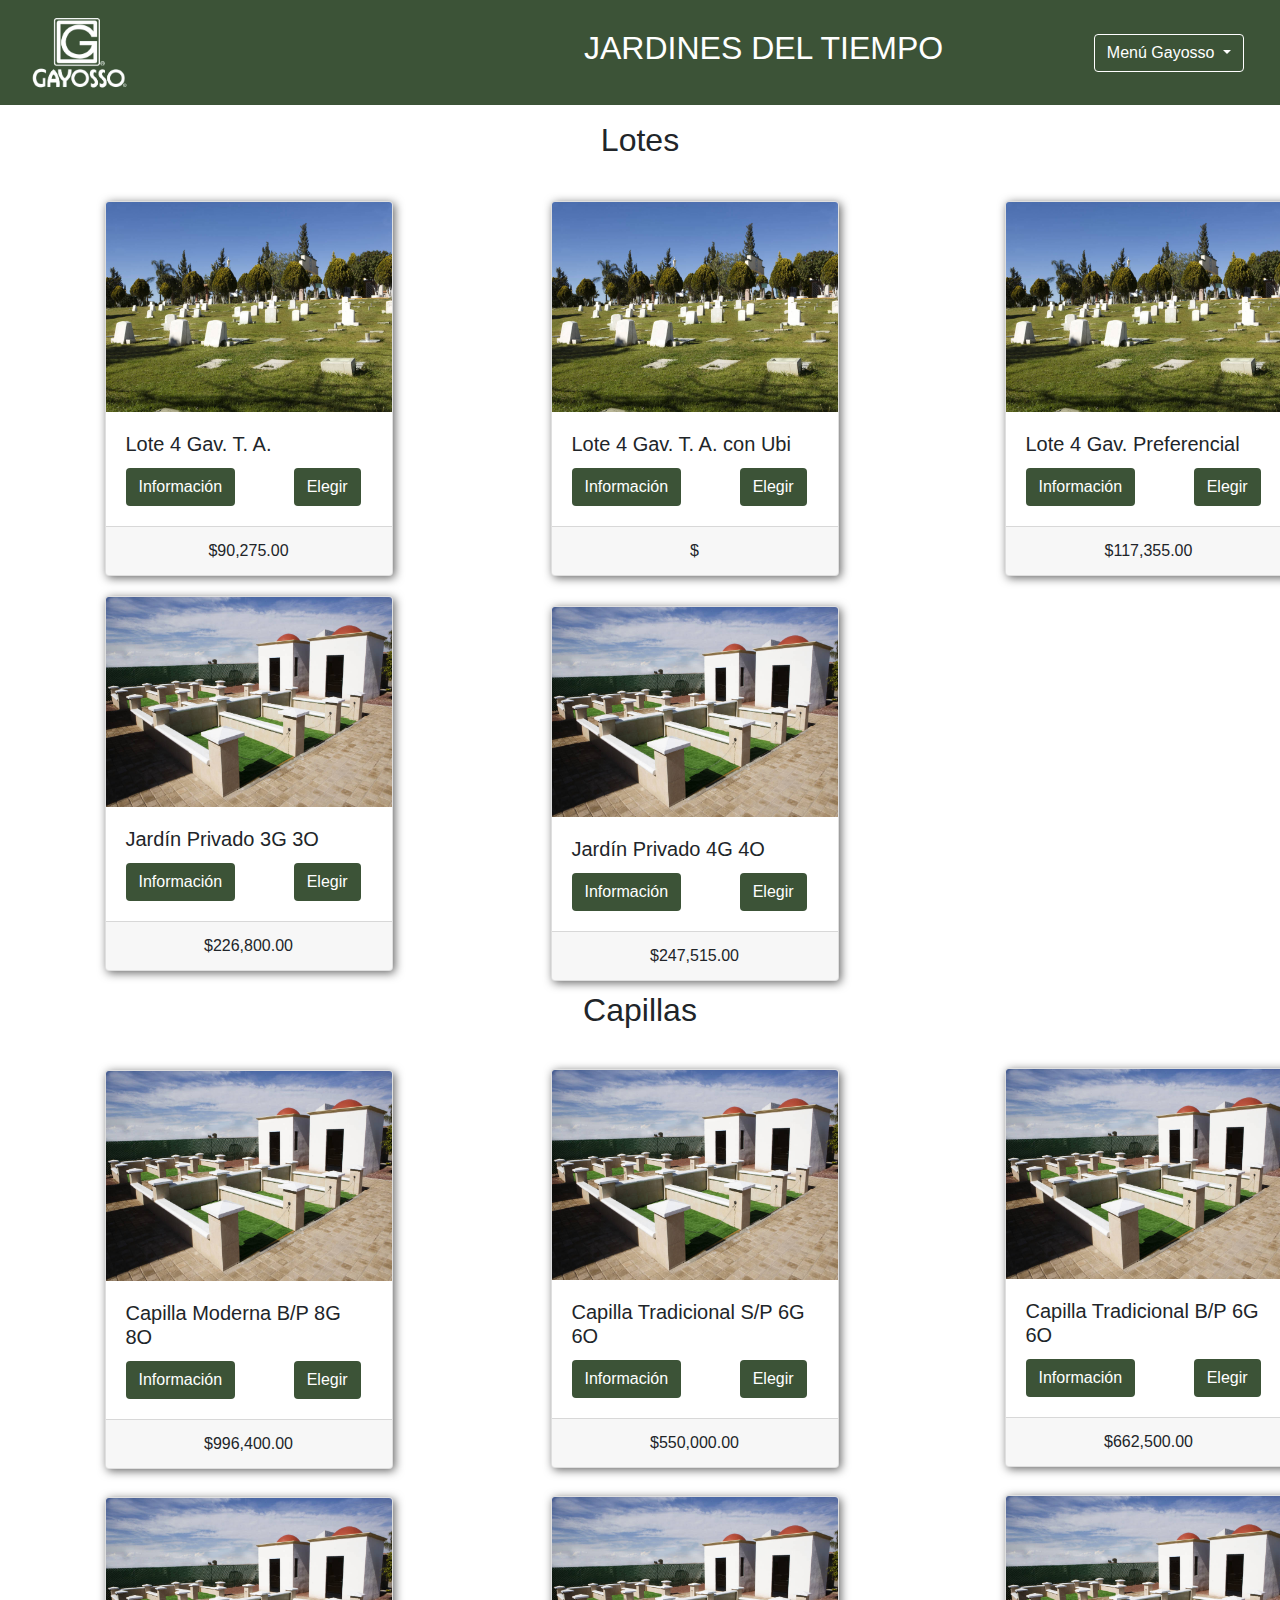
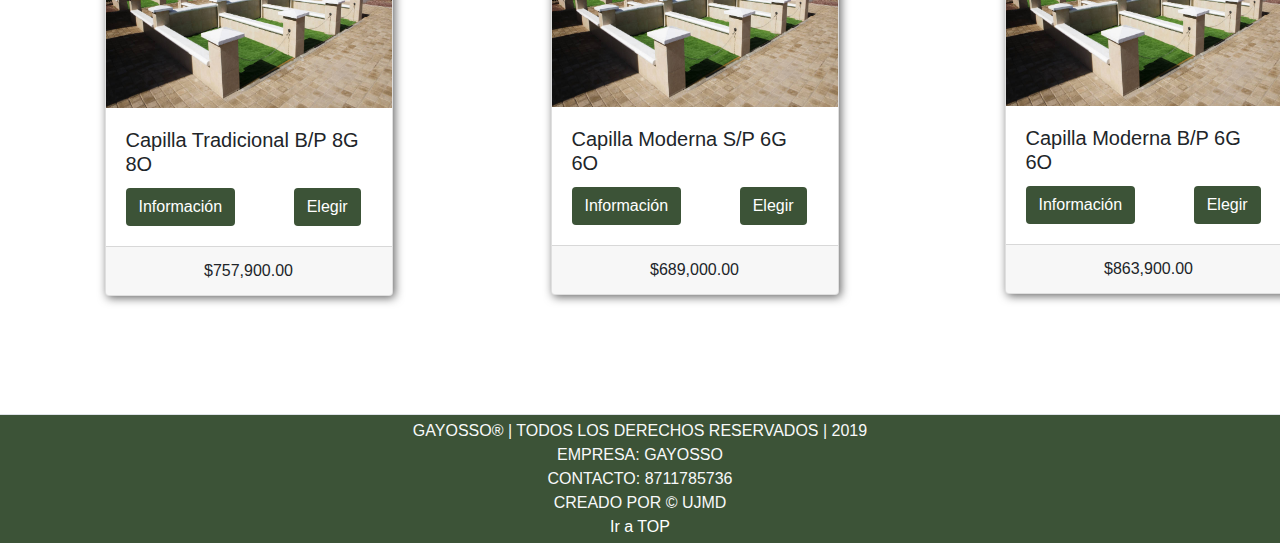
<file: index_jt.html>
<!DOCTYPE html>
<html lang="es">

<head>
  <meta charset="UTF-8" />
  <meta name="viewport" content="width=device-width, initial-scale=1.0">
  <meta http-equiv="X-UA-Compatible" content="ie=edge">
  <title>Gayyosso</title>
  <link rel="stylesheet" href="css/bootstrap.css">
  <link rel="stylesheet" href="css/miestilo.css">
  <link rel="stylesheet" href="css/jdt.css">
  <link rel="stylesheet" href="miestilo.css">
</head>
<body >


  <header class="container-fluid">
      <div class="row">
          <div class="col header-nav mb-3">
              <nav class="navbar navbar-expand-md navbar-dark">
                  <a class="navbar-brand text-light" href="http://gayosso.uttics.com/GAYOSSO_MAIN.html">
                      <img src="img/LOGOTRANSPARENTE.png" class="logotamañoptimize">
                  </a>
                  <h2 class="centerr text-white">JARDINES DEL TIEMPO</h2>
                  <button class="navbar-toggler" type="button" data-toggle="collapse" data-target="#navbar" aria-controls="navbar" aria-expanded="false" aria-label="Menu de Navegacion">
                      <span class="navbar-toggler-icon"></span>
                  </button>
                  <ul class="navbar-nav ml-auto acomodo">
                    <li class="nav-item">
                      <div class="dropdown">
                  <button class="btn btn-outline-gayosso dropdown-toggle" type="button" id="dropdownMenuButton" data-toggle="dropdown" aria-haspopup="true" aria-expanded="false">
                  Menú Gayosso
                  </button>
                  <div class="dropdown-menu" aria-labelledby="dropdownMenuButton">
                  <a class="dropdown-item" href="index_cli.html">Buscar Cliente</a>
                  <a class="dropdown-item" href="#">Cerrar Sesión</a>
                  </div>
                  </div>
                      </li>
                    </ul>
              </nav>
              <div class="collapse navbar-collapse" id="navbar">
                  <ul class="navbar-nav">
                  </ul>
                  <ul class="navbar-nav ml-auto">
                      <li class="nav-item">
                        <a class="btn btn-outline-secondary text-light nav-link" href="GAYOSSO_login.html">Buscar Cliente</a>
                        <a class="btn btn-outline-secondary text-light nav-link" href="GAYOSSO_login.html">Cerrar Sesión</a>
                      </li>
                  </ul>
              </div>
          </div>
      </div>
  </header>

<div class="container d-flex justify-content-center">
<h2>Lotes</h2>
</div>
<hr>

<div class="card jardin1">
    <img src="img/lotejp.jpg" style="height: 210px" class="card-img-top" alt="...">
    <div class="card-body">
    <h5 class="card-title">Lote 4 Gav. T. A.</h5>
    <button type="button" class="btn popover-test" data-toggle="popover" data-trigger="focus" title="Lote 4 Gav. T. A." data-content="Lote que incluye 4 gavetas" style="background-color:#3c5337; color: white">Información</button>
    <a href="#" class="btn" style="background-color: #3c5337; color: white; position: relative; right:-22%;"  data-toggle="modal" data-target="#exampleModal">Elegir</a>
    </div>
    <div class="card-footer d-flex justify-content-center"><p class="card-text" style="font-family: helvetica;">$90,275.00</p></div>
</div>


<div class="card jardin2">
    <img src="img/lotejp.jpg" style="height: 210px" class="card-img-top" alt="...">
    <div class="card-body">
    <h5 class="card-title">Lote 4 Gav. T. A. con Ubi</h5>
    <button type="button" class="btn" data-toggle="popover" data-trigger="focus" title="Lote 4 Gav. T. A. con Ubi" data-content="Sin Información" style="background-color:#3c5337; color: white">Información</button>
    <a href="#" class="btn" style="background-color: #3c5337; color: white; position: relative; right:-22%;"  data-toggle="modal" data-target="#exampleModal">Elegir</a>
    </div>
    <div class="card-footer d-flex justify-content-center"><p class="card-text">$</p></div>
</div>


<div class="card jardin3">
    <img src="img/lotejp.jpg" style="height: 210px" class="card-img-top" alt="...">
    <div class="card-body">
    <h5 class="card-title">Lote 4 Gav. Preferencial</h5>
    <button type="button" class="btn" data-toggle="popover" data-trigger="focus" title="Lote 4 Gav. Preferencial " data-content="Sin Información" style="background-color:#3c5337; color: white">Información</button>
    <a href="#" class="btn" style="background-color: #3c5337; color: white; position: relative; right:-22%;"  data-toggle="modal" data-target="#exampleModal">Elegir</a>
    </div>
    <div class="card-footer d-flex justify-content-center"><p class="card-text">$117,355.00</p></div>
</div>



<div class="card jardin4">
    <img src="img/nichocementerio.jpg" style="height: 210px" class="card-img-top" alt="...">
    <div class="card-body">
    <h5 class="card-title">Jardín Privado 3G 3O</h5>
    <button type="button" class="btn" data-toggle="popover" data-trigger="focus" title="Jardín Privado 3G 3O"
    data-content="Sin Información" style="background-color:#3c5337; color: white">Información</button>
    <a href="#" class="btn" style="background-color: #3c5337; color: white; position: relative; right:-22%;"  data-toggle="modal" data-target="#exampleModal">Elegir</a>
    </div>
    <div class="card-footer d-flex justify-content-center"><p class="card-text">$226,800.00</p></div>
</div>


<div class="card jardin5">
      <img src="img/nichocementerio.jpg" style="height: 210px" class="card-img-top" alt="...">
      <div class="card-body">
      <h5 class="card-title">Jardín Privado 4G 4O</h5>
      <button type="button" class="btn" data-toggle="popover" data-trigger="focus" title="Jardín Privado 4G 4O" data-content="Sin Información" style="background-color:#3c5337; color: white">Información</button>
      <a href="#" class="btn" style="background-color: #3c5337; color: white; position: relative; right:-22%;"  data-toggle="modal" data-target="#exampleModal">Elegir</a>
      </div>
      <div class="card-footer d-flex justify-content-center"><p class="card-text">$247,515.00</p></div>
</div>


<div class="container d-flex justify-content-center" style="margin-top: 10px;">
<h2>Capillas</h2>
</div>
<hr>



<div class="card jardin6">
    <img src="img/nichocementerio.jpg" style="height: 210px" class="card-img-top" alt="...">
    <div class="card-body">
    <h5 class="card-title">Capilla Moderna B/P 8G 8O</h5>
    <button type="button" class="btn" data-toggle="popover" data-trigger="focus" title="Capilla Moderna B/P 8G 8O" data-content="Sin Información" style="background-color:#3c5337; color: white">Información</button>
    <a href="#" class="btn" style="background-color: #3c5337; color: white; position: relative; right:-22%;"  data-toggle="modal" data-target="#exampleModal">Elegir</a>
    </div>
    <div class="card-footer d-flex justify-content-center"><p class="card-text">$996,400.00</p></div>
</div>


<div class="card jardin7">
    <img src="img/nichocementerio.jpg" style="height: 210px" class="card-img-top" alt="...">
    <div class="card-body">
    <h5 class="card-title">Capilla Tradicional S/P 6G 6O</h5>
    <button type="button" class="btn" data-toggle="popover" data-trigger="focus" title="Capilla Tradicional S/P 6G 6O" data-content="Sin Información" style="background-color:#3c5337; color: white">Información</button>
    <a href="#" class="btn" style="background-color: #3c5337; color: white; position: relative; right:-22%;"  data-toggle="modal" data-target="#exampleModal">Elegir</a>
    </div>
    <div class="card-footer d-flex justify-content-center"><p class="card-text">$550,000.00</p></div>
</div>


<div class="card jardin8">
    <img src="img/nichocementerio.jpg" style="height: 210px" class="card-img-top" alt="...">
    <div class="card-body">
    <h5 class="card-title">Capilla Tradicional B/P 6G 6O</h5>
    <button type="button" class="btn" data-toggle="popover" data-trigger="focus" title="Capilla Tradicional B/P 6G 6O" data-content="Sin Información" style="background-color:#3c5337; color: white">Información</button>
    <a href="#" class="btn" style="background-color: #3c5337; color: white; position: relative; right:-22%;"  data-toggle="modal" data-target="#exampleModal">Elegir</a>
    </div>
    <div class="card-footer d-flex justify-content-center"><p class="card-text">$662,500.00</p></div>
</div>

<div class="card jardin9">
      <img src="img/nichocementerio.jpg" style="height: 210px" class="card-img-top" alt="...">
      <div class="card-body">
      <h5 class="card-title">Capilla Tradicional B/P 8G 8O</h5>
      <button type="button" class="btn" data-toggle="popover" data-trigger="focus" title="Capilla Tradicional B/P 8G 8O" data-content="Sin Información" style="background-color:#3c5337; color: white">Información</button>
      <a href="#" class="btn" style="background-color: #3c5337; color: white; position: relative; right:-22%;"  data-toggle="modal" data-target="#exampleModal">Elegir</a>
      </div>
      <div class="card-footer d-flex justify-content-center"><p class="card-text">$757,900.00</p></div>
</div>


<div class="card jardin10">
      <img src="img/nichocementerio.jpg" style="height: 210px" class="card-img-top" alt="...">
      <div class="card-body">
      <h5 class="card-title">Capilla Moderna S/P 6G 6O</h5>
      <button type="button" class="btn" data-toggle="popover" data-trigger="focus" title="Capilla Moderna S/P 6G 60" data-content="Sin Información" style="background-color:#3c5337; color: white">Información</button>
      <a href="#" class="btn" style="background-color: #3c5337; color: white; position: relative; right:-22%;"  data-toggle="modal" data-target="#exampleModal">Elegir</a>
      </div>
      <div class="card-footer d-flex justify-content-center"><p class="card-text">$689,000.00</p></div>
</div>


<div class="card jardin11 ">
      <img src="img/nichocementerio.jpg" style="height: 210px" class="card-img-top" alt="...">
      <div class="card-body">
      <h5 class="card-title">Capilla Moderna B/P 6G 6O</h5>
      <button type="button" class="btn" data-toggle="popover" data-trigger="focus" title="Capilla Moderna B/P 6G 6O" data-content="Sin Información" style="background-color:#3c5337; color: white">Información</button>
      <a href="#" class="btn" style="background-color: #3c5337; color: white; position: relative; right:-22%;"  data-toggle="modal" data-target="#exampleModal">Elegir</a>
      </div>
      <div class="card-footer d-flex justify-content-center"><p class="card-text">$863,900.00</p></div>
</div>

<!-- Modal -->
<div class="modal fade" id="exampleModal" tabindex="-1" role="dialog" aria-labelledby="exampleModalLabel" aria-hidden="true">
  <div class="modal-dialog" role="document">
    <div class="modal-content">
      <div class="modal-header">
        <button type="button" class="close" data-dismiss="modal" aria-label="Close">
          <span aria-hidden="true">&times;</span>
        </button>
      </div>
      <div class="modal-body">
        <p class="d-flex justify-content-center">Precio inicial</p>
        <p class="d-flex justify-content-center"></p>
        <p class="d-flex justify-content-center">Descuento</p>
        <div class="d-flex justify-content-center">
           <select>
          <option>10%</option>
          <option>20%</option>
          <option>30%</option>
          <option>40%</option>
          <option>50%</option>
          <option>60%</option>
          <option>70%</option>
        </select>
        </div>
        <br>
        <p class="d-flex justify-content-center">Precio final</p>
        <p class="d-flex justify-content-center"></p>
      </div>
      <div class="modal-footer d-flex justify-content-center">
        <button type="button" class="btn btn-secondary"style="background-color: #3c5337; color: white" data-dismiss="modal">Close</button>
        <a href="index_cotización.html"><img src="img/shopping-cart.png"></a>
      </div>
    </div>
  </div>
</div>


<br><br><br><br><br>

 <footer class="container-fluid">
      <div class="row border-top py-1 justify-content-center">
          <div class="col-12 text-light text-center justify-content-center">
              <p class="footerUDSR">GAYOSSO® | TODOS LOS DERECHOS RESERVADOS | 2019</p>
              <p class="footerUDSR">EMPRESA: GAYOSSO</p>
              <p class="footerUDSR">CONTACTO: 8711785736</p>
              <p class="footerUDSR">CREADO POR &copy; UJMD </p>
              <a href="#" class="text-white">Ir a TOP</a>
          </div>
      </div>
  </footer>
</body>
</html>


<script src="js/jquery-3.4.1.min.js" charset="utf-8"></script>
<script src="js/bootstrap.js" charset="utf-8"></script>
<script type="text/javascript" src="js/popper.min.js"></script>
<script type="text/javascript" src="js/jquery-3.4.1.js"></script>
<script type="text/javascript" src="js/bootstrap.js"></script>
<script type="text/javascript" src="GAYOSSO.js"></script>
</file>
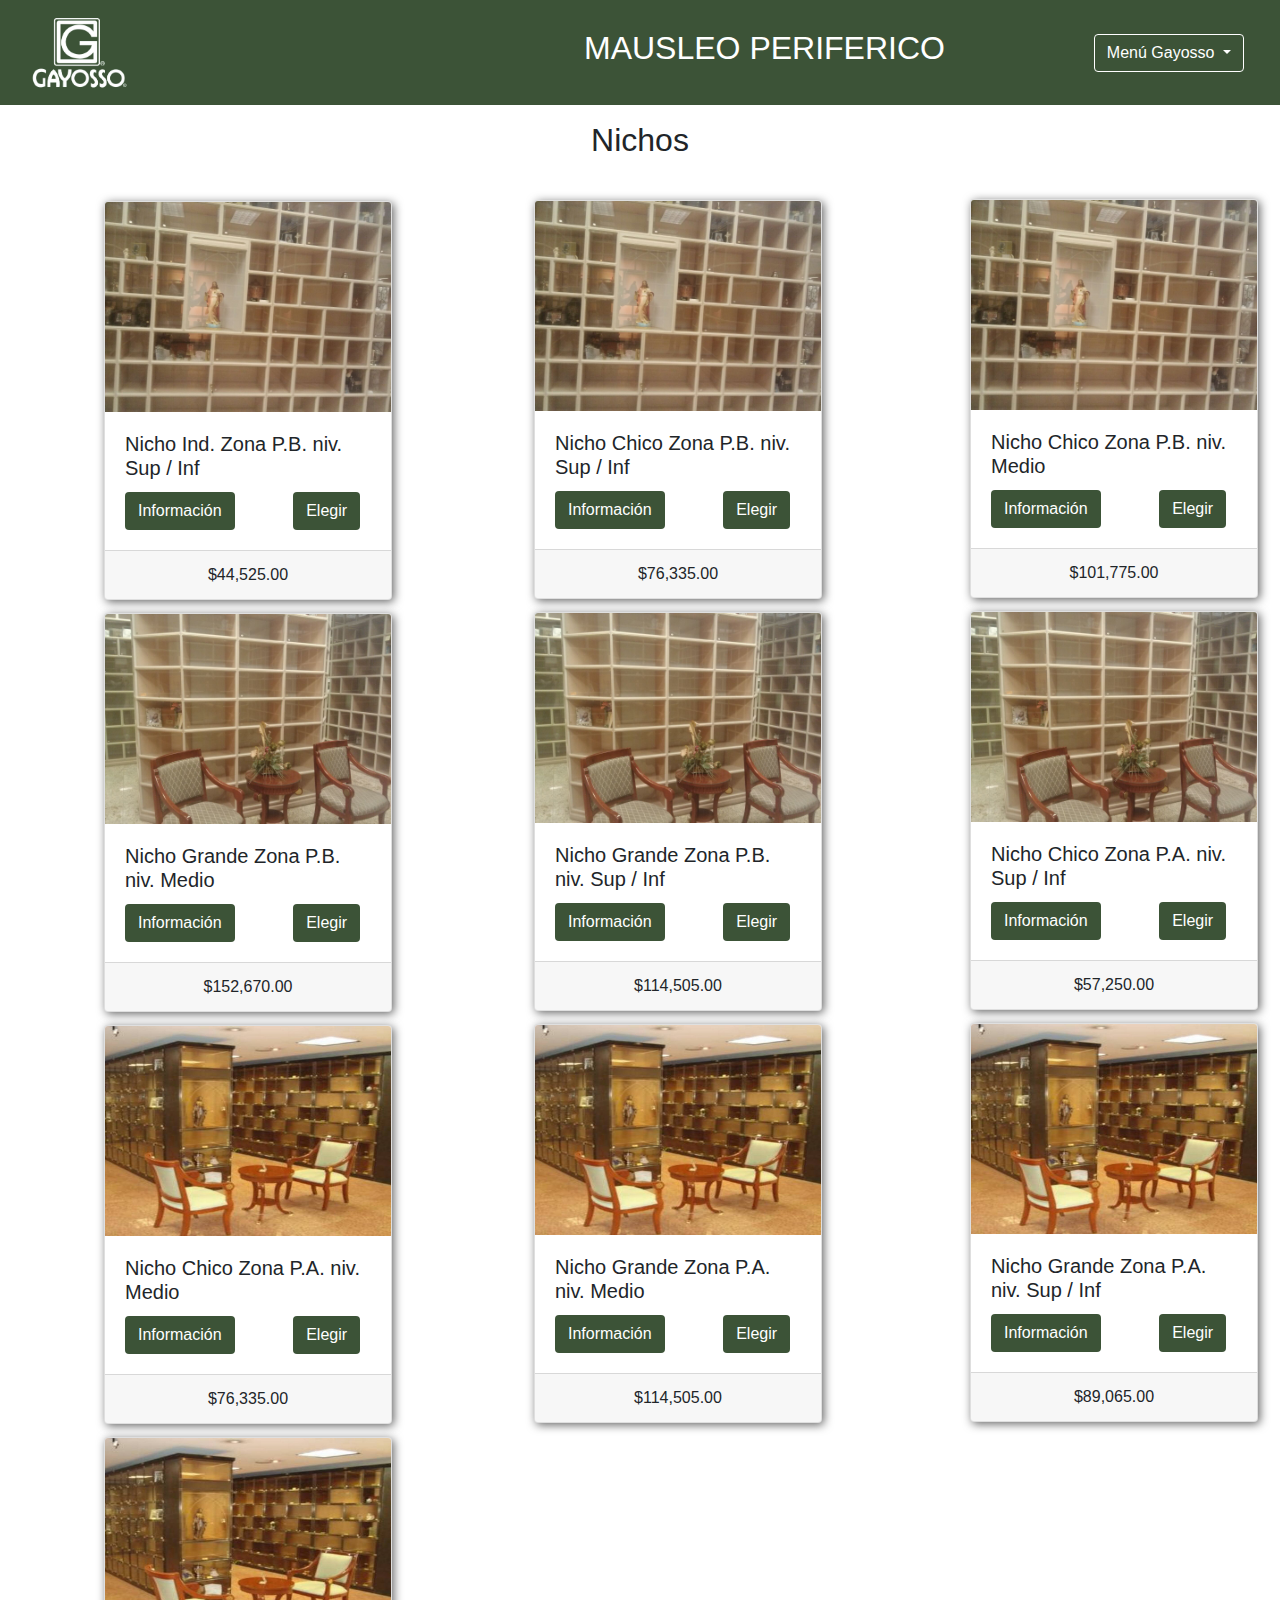
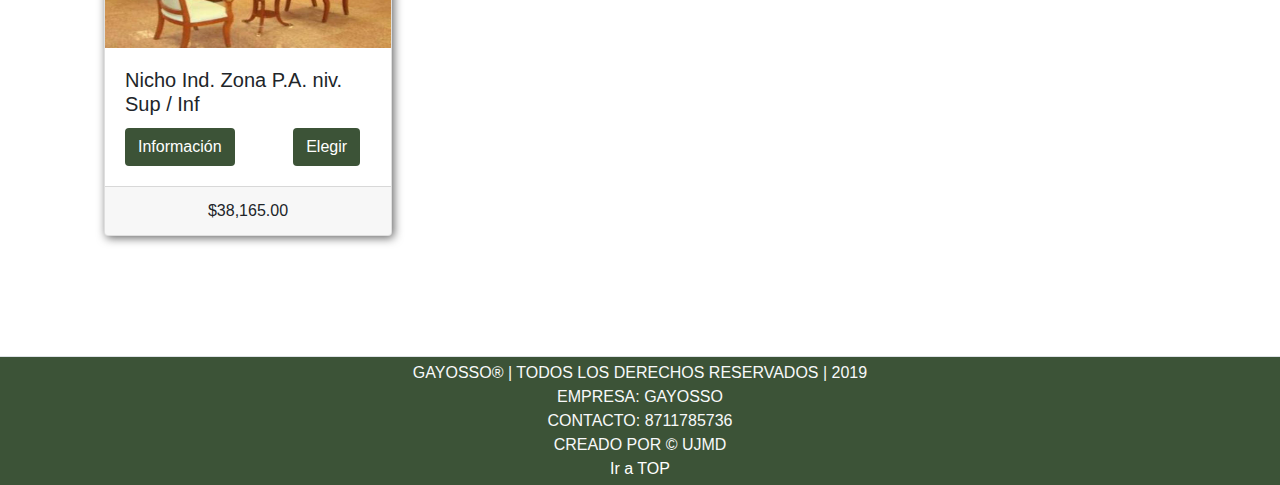
<file: index_pe.html>
<!DOCTYPE html>
<html lang="es">

<head>
  <meta charset="UTF-8" />
  <meta name="viewport" content="width=device-width, initial-scale=1.0">
  <meta http-equiv="X-UA-Compatible" content="ie=edge">
  <title>Gayyosso</title>
  <link rel="stylesheet" href="css/bootstrap.css">
  <link rel="stylesheet" href="css/miestilo.css">
  <link rel="stylesheet" href="css/mausoleo.css">
  <link rel="stylesheet" href="miestilo.css">
</head>
<body >


  <header class="container-fluid">
      <div class="row">
          <div class="col header-nav mb-3">
              <nav class="navbar navbar-expand-md navbar-dark">
                  <a class="navbar-brand text-light" href="http://gayosso.uttics.com/GAYOSSO_MAIN.html">
                      <img src="img/LOGOTRANSPARENTE.png" class="logotamañoptimize">
                  </a>
                  <h2 class="centerr text-white">MAUSLEO PERIFERICO</h2>
                  <button class="navbar-toggler" type="button" data-toggle="collapse" data-target="#navbar" aria-controls="navbar" aria-expanded="false" aria-label="Menu de Navegacion">
                      <span class="navbar-toggler-icon"></span>
                  </button>
                  <ul class="navbar-nav ml-auto acomodo">
                    <li class="nav-item">
                      <div class="dropdown">
                  <button class="btn btn-outline-gayosso dropdown-toggle" type="button" id="dropdownMenuButton" data-toggle="dropdown" aria-haspopup="true" aria-expanded="false">
                  Menú Gayosso
                  </button>
                  <div class="dropdown-menu" aria-labelledby="dropdownMenuButton">
                  <a class="dropdown-item" href="index_cli.html">Buscar Cliente</a>
                  <a class="dropdown-item" href="#">Cerrar Sesión</a>
                  </div>
                  </div>
                      </li>
                    </ul>
              </nav>
              <div class="collapse navbar-collapse" id="navbar">
                  <ul class="navbar-nav">
                  </ul>
                  <ul class="navbar-nav ml-auto">
                      <li class="nav-item">
                        <a class="btn btn-outline-secondary text-light nav-link" href="GAYOSSO_login.html">Buscar Cliente</a>
                        <a class="btn btn-outline-secondary text-light nav-link" href="GAYOSSO_login.html">Cerrar Sesión</a>
                      </li>
                  </ul>
              </div>
          </div>
      </div>
  </header>



  <div class="container d-flex justify-content-center">
  <h2>Nichos</h2>
  </div>
  <hr>


  <div class="card diego1">
      <img src="img/nicho.jpg" style="height: 210px" class="card-img-top">
      <div class="card-body">
      <h5 class="card-title">Nicho Ind. Zona P.B. niv. Sup / Inf </h5>
      <button type="button" class="btn popover-test" data-toggle="popover" data-trigger="focus" title="Nicho Ind. Zona P.B. niv. Sup / Inf " data-content="Sin Información" style="background-color:#3c5337; color: white">Información</button>
      <a href="#" class="btn" style="background-color: #3c5337; color: white; position: relative; right:-22%;"  data-toggle="modal" data-target="#exampleModal">Elegir</a>
      </div>
      <div class="card-footer d-flex justify-content-center"><p class="card-text">$44,525.00</p></div>
  </div>

  <div class="card diego2">
      <img src="img/nicho.jpg" style="height: 210px" class="card-img-top">
      <div class="card-body">
      <h5 class="card-title">Nicho Chico Zona P.B. niv. Sup / Inf</h5>
      <button type="button" class="btn" data-toggle="popover" data-trigger="focus" title="Nicho Chico Zona P.B. niv. Sup / Inf" data-content="Sin Información" style="background-color:#3c5337; color: white">Información</button>
      <a href="#" class="btn" style="background-color: #3c5337; color: white; position: relative; right:-22%;"  data-toggle="modal" data-target="#exampleModal">Elegir</a>
      </div>
      <div class="card-footer d-flex justify-content-center"><p class="card-text">$76,335.00</p></div>
  </div>

  <div class="card diego3">
      <img src="img/nicho.jpg" style="height: 210px" class="card-img-top">
      <div class="card-body">
      <h5 class="card-title">Nicho Chico Zona P.B. niv. Medio</h5>
      <button type="button" class="btn" data-toggle="popover" data-trigger="focus" title="Nicho Chico Zona P.B. niv. Medio" data-content="Sin Información" style="background-color:#3c5337; color: white">Información</button>
      <a href="#" class="btn" style="background-color: #3c5337; color: white; position: relative; right:-22%;"  data-toggle="modal" data-target="#exampleModal">Elegir</a>
      </div>
      <div class="card-footer d-flex justify-content-center"><p class="card-text">$101,775.00</p></div>
  </div>




  <div class="card diego4" >
      <img src="img/nicho2.jpg" style="height: 210px" class="card-img-top">
      <div class="card-body">
      <h5 class="card-title">Nicho Grande Zona P.B. niv. Medio</h5>
      <button type="button" class="btn" data-toggle="popover" data-trigger="focus" title="Nicho Grande Zona P.B. niv. Medio" data-content="Sin Información" style="background-color:#3c5337; color: white">Información</button>
      <a href="#" class="btn" style="background-color: #3c5337; color: white; position: relative; right:-22%;"  data-toggle="modal" data-target="#exampleModal">Elegir</a>
      </div>
      <div class="card-footer d-flex justify-content-center"><p class="card-text">$152,670.00</p></div>
  </div>


  <div class="card diego5">
      <img src="img/nicho2.jpg" style="height: 210px" class="card-img-top">
      <div class="card-body">
      <h5 class="card-title">Nicho Grande Zona P.B. niv. Sup / Inf</h5>
      <button type="button" class="btn" data-toggle="popover" data-trigger="focus" title="Nicho Grande Zona P.B. niv. Sup / Inf" data-content="Sin Información" style="background-color:#3c5337; color: white">Información</button>
      <a href="#" class="btn" style="background-color: #3c5337; color: white; position: relative; right:-22%;"  data-toggle="modal" data-target="#exampleModal">Elegir</a>
      </div>
      <div class="card-footer d-flex justify-content-center"><p class="card-text">$114,505.00</p></div>
  </div>


  <div class="card diego6">
      <img src="img/nicho2.jpg" style="height: 210px" class="card-img-top">
      <div class="card-body">
      <h5 class="card-title">Nicho Chico Zona P.A. niv. Sup / Inf</h5>
      <button type="button" class="btn" data-toggle="popover" data-trigger="focus" title="Nicho Chico Zona P.A. niv. Sup / Inf" data-content="Sin Información" style="background-color:#3c5337; color: white">Información</button>
      <a href="#" class="btn" style="background-color: #3c5337; color: white; position: relative; right:-22%;"  data-toggle="modal" data-target="#exampleModal">Elegir</a>
      </div>
      <div class="card-footer d-flex justify-content-center"><p class="card-text">$57,250.00</p></div>
  </div>




  <div class="card diego7">
      <img src="img/nicho3.jpg" style="height: 210px" class="card-img-top">
      <div class="card-body">
      <h5 class="card-title">Nicho Chico Zona P.A. niv. Medio</h5>
      <button type="button" class="btn" data-toggle="popover" data-trigger="focus" title="Nicho Chico Zona P.A. niv. Medio" data-content="Sin Información" style="background-color:#3c5337; color: white">Información</button>
      <a href="#" class="btn" style="background-color: #3c5337; color: white; position: relative; right:-22%;"  data-toggle="modal" data-target="#exampleModal">Elegir</a>
      </div>
      <div class="card-footer d-flex justify-content-center"><p class="card-text">$76,335.00</p></div>
  </div>

  <div class="card diego8">
    <img src="img/nicho3.jpg" style="height: 210px" class="card-img-top">
    <div class="card-body">
    <h5 class="card-title">Nicho Grande Zona P.A. niv. Medio</h5>
    <button type="button" class="btn" data-toggle="popover" data-trigger="focus" title="Nicho Grande Zona P.A. niv. Medio" data-content="Sin Información" style="background-color:#3c5337; color: white">Información</button>
    <a href="#" class="btn" style="background-color: #3c5337; color: white; position: relative; right:-22%;"  data-toggle="modal" data-target="#exampleModal">Elegir</a>
    </div>
    <div class="card-footer d-flex justify-content-center"><p class="card-text">$114,505.00</p></div>
  </div>

  <div class="card diego9">
      <img src="img/nicho3.jpg" style="height: 210px" class="card-img-top">
      <div class="card-body">
      <h5 class="card-title">Nicho Grande Zona P.A. niv. Sup / Inf</h5>
      <button type="button" class="btn" data-toggle="popover" data-trigger="focus" title="Nicho Grande Zona P.A. niv. Sup / Inf" data-content="Sin Información" style="background-color:#3c5337; color: white">Información</button>
      <a href="#" class="btn" style="background-color: #3c5337; color: white; position: relative; right:-22%;"  data-toggle="modal" data-target="#exampleModal">Elegir</a>
      </div>
      <div class="card-footer d-flex justify-content-center"><p class="card-text">$89,065.00</p></div>
  </div>




  <div class="card diego10">
      <img src="img/nicho3.jpg" style="height: 210px" class="card-img-top">
      <div class="card-body">
      <h5 class="card-title">Nicho Ind. Zona P.A. niv. Sup / Inf</h5>
      <button type="button" class="btn" data-toggle="popover" data-trigger="focus" title="Nicho Ind. Zona P.A. niv. Sup / Inf" data-content="Sin Información" style="background-color:#3c5337; color: white">Información</button>
      <a href="#" class="btn" style="background-color: #3c5337; color: white; position: relative; right:-22%;"  data-toggle="modal" data-target="#exampleModal">Elegir</a>
      </div>
      <div class="card-footer d-flex justify-content-center"><p class="card-text">$38,165.00</p></div>
  </div>


<!-- Modal -->
<div class="modal fade" id="exampleModal" tabindex="-1" role="dialog" aria-labelledby="exampleModalLabel" aria-hidden="true">
  <div class="modal-dialog" role="document">
    <div class="modal-content">
      <div class="modal-header">
        <button type="button" class="close" data-dismiss="modal" aria-label="Close">
          <span aria-hidden="true">&times;</span>
        </button>
      </div>
      <div class="modal-body">
        <p class="d-flex justify-content-center">Precio inicial</p>
        <p class="d-flex justify-content-center"></p>
        <p class="d-flex justify-content-center">Descuento</p>
        <div class="d-flex justify-content-center">
           <select>
          <option>10%</option>
          <option>20%</option>
          <option>30%</option>
          <option>40%</option>
          <option>50%</option>
          <option>60%</option>
          <option>70%</option>
        </select>
        </div>
        <br>
        <p class="d-flex justify-content-center">Precio final</p>
        <p class="d-flex justify-content-center"></p>
      </div>
      <div class="modal-footer d-flex justify-content-center">
        <button type="button" class="btn btn-secondary"style="background-color: #3c5337; color: white" data-dismiss="modal">Close</button>
        <a href="index_cotización.html"><img src="img/shopping-cart.png"></a>
      </div>
    </div>
  </div>
</div>


  <br><br>
  <br><br><br>



          <footer class="container-fluid">
              <div class="row border-top py-1 justify-content-center">
                  <div class="col-12 text-light text-center justify-content-center">
                      <p class="footerUDSR">GAYOSSO® | TODOS LOS DERECHOS RESERVADOS | 2019</p>
                      <p class="footerUDSR">EMPRESA: GAYOSSO</p>
                      <p class="footerUDSR">CONTACTO: 8711785736</p>
                      <p class="footerUDSR">CREADO POR &copy; UJMD </p>
                      <a href="#" class="text-white">Ir a TOP</a>
                  </div>
              </div>
          </footer>
</body>
</html>


<script src="js/jquery-3.4.1.min.js" charset="utf-8"></script>
<script src="js/bootstrap.js" charset="utf-8"></script>
<script type="text/javascript" src="js/popper.min.js"></script>
<script type="text/javascript" src="js/jquery-3.4.1.js"></script>
<script type="text/javascript" src="js/bootstrap.js"></script>
<script type="text/javascript" src="GAYOSSO.js"></script>
</file>
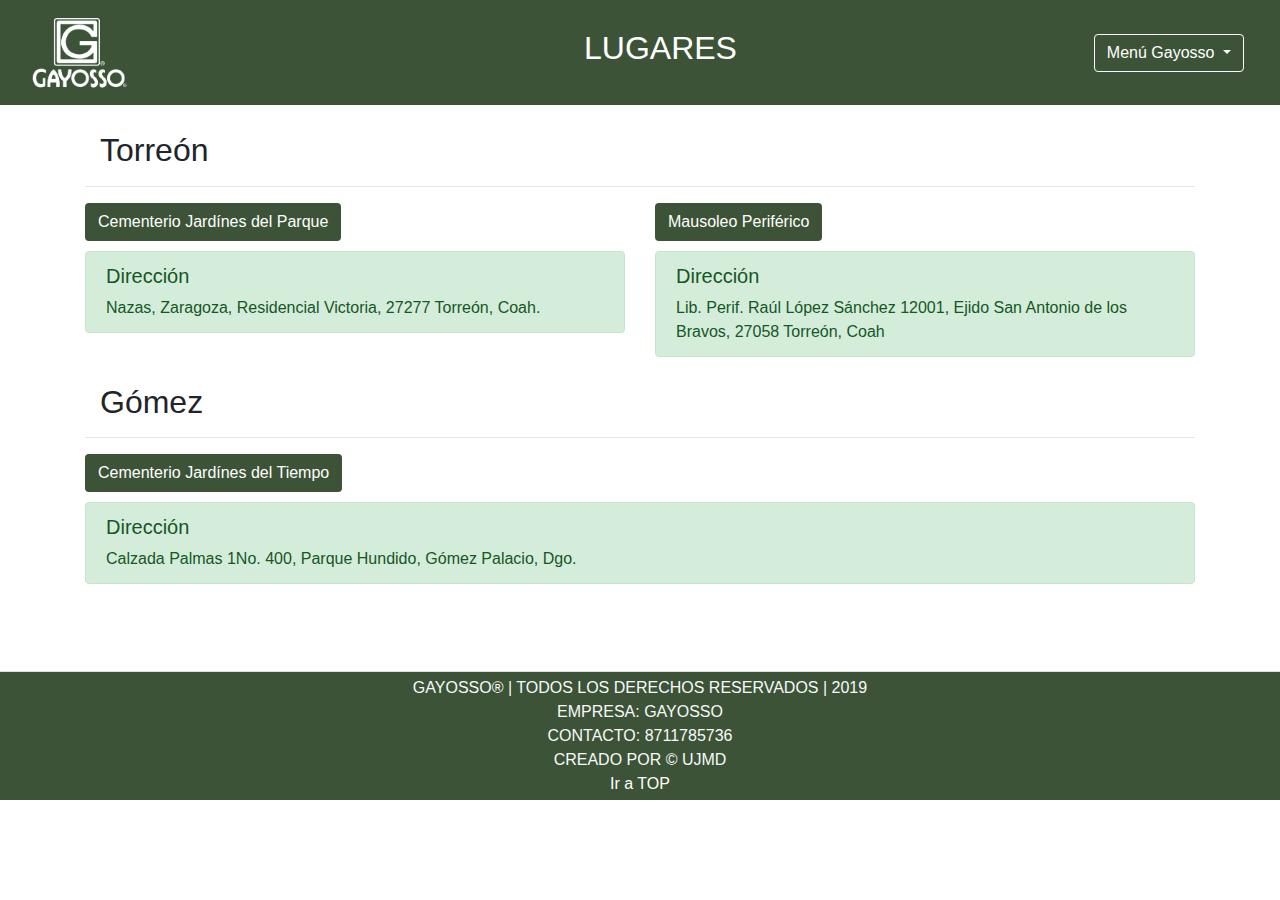
<file: index_tpg.html>
<!DOCTYPE html>
<html lang="es">

<head>
  <meta charset="UTF-8" />
  <meta name="viewport" content="width=device-width, initial-scale=1.0">
  <meta http-equiv="X-UA-Compatible" content="ie=edge">
  <title>Gayyosso</title>

  <link rel="stylesheet" href="css/bootstrap.css">
  <link rel="stylesheet" href="css/miestilo.css">
  <link rel="stylesheet" href="miestilo.css">

</head>

<body>


  <header class="container-fluid">
      <div class="row">
          <div class="col header-nav mb-3">
              <nav class="navbar navbar-expand-md navbar-dark">
                  <a class="navbar-brand text-light" href="http://gayosso.uttics.com">
                      <img src="img/LOGOTRANSPARENTE.png" class="logotamañoptimize">
                  </a>
                  <h2 class="centerr text-white">LUGARES</h2>
                  <button class="navbar-toggler" type="button" data-toggle="collapse" data-target="#navbar" aria-controls="navbar" aria-expanded="false" aria-label="Menu de Navegacion">
                      <span class="navbar-toggler-icon"></span>
                  </button>
                  <ul class="navbar-nav ml-auto acomodo">
                    <li class="nav-item">
                      <div class="dropdown">
                  <button class="btn btn-outline-gayosso dropdown-toggle" type="button" id="dropdownMenuButton" data-toggle="dropdown" aria-haspopup="true" aria-expanded="false">
                  Menú Gayosso
                  </button>
                  <div class="dropdown-menu" aria-labelledby="dropdownMenuButton">
                  <a class="dropdown-item" href="index_cli.html">Buscar Cliente</a>
                  <a class="dropdown-item" href="#">Cerrar Sesión</a>
                  </div>
                  </div>
                      </li>
                    </ul>
              </nav>
              <div class="collapse navbar-collapse" id="navbar">
                  <ul class="navbar-nav">

                  </ul>
                  <ul class="navbar-nav ml-auto">
                      <li class="nav-item">
                        <a class="btn btn-outline-secondary text-light nav-link" href="GAYOSSO_login.html">Buscar Cliente</a>
                        <a class="btn btn-outline-secondary text-light nav-link" href="GAYOSSO_login.html">Cerrar Sesión</a>
                      </li>
                  </ul>
              </div>
          </div>
      </div>
  </header>








<div class="container">
<div class="container" style="margin-top: 10px;"><h2>Torreón</h2></div>
<hr>
<div class="row" style="margin-top: 10px;">
<div class="col-12 col-lg-6 col-md-6 col-sm-6 col-xs-6">
<a href="index_jp.html" class="btn" style="font-family: helvetica; color:white; background-color:#3c5337;">Cementerio Jardínes del Parque</a>
<div class="alert alert-success" style="margin-top: 10px;" role="alert">
<h5>Dirección</h5>
Nazas, Zaragoza, Residencial Victoria, 27277 Torreón, Coah.
</div>
</div>

<div class="col-12 col-lg-6 col-md-6 col-sm-6 col-xs-6">
<a href="index_pe.html" class="btn" style="color:white; background-color:#3c5337;">Mausoleo Periférico</a>
<div class="alert alert-success" style="margin-top: 10px;" role="alert">
<h5>Dirección</h5>
Lib. Perif. Raúl López Sánchez 12001, Ejido San Antonio de los Bravos, 27058 Torreón, Coah
</div>
</div>
</div>

<div class="container" style="margin-top: 10px;"><h2>Gómez</h2></div>
<hr>
<div class="row" style="margin-top: 10px;">
<div class="col .col-lg-6 .col-md-6 .col-sm-6 .col-xs-6">
<a href="index_jt.html" class="btn" style="color:white; background-color:#3c5337;">Cementerio Jardínes del Tiempo</a>
<div class="alert alert-success" style="margin-top: 10px;" role="alert">
<h5>Dirección</h5>
Calzada Palmas 1No. 400, Parque Hundido, Gómez Palacio, Dgo.
</div>
</div>
</div>
</div>

    <footer class="container-fluid">
        <div class="row border-top py-1 justify-content-center">
            <div class="col-12 text-light text-center justify-content-center">
                <p class="footerUDSR">GAYOSSO® | TODOS LOS DERECHOS RESERVADOS | 2019</p>
                <p class="footerUDSR">EMPRESA: GAYOSSO</p>
                <p class="footerUDSR">CONTACTO: 8711785736</p>
                <p class="footerUDSR">CREADO POR &copy; UJMD </p>
                <a href="#" class="text-white">Ir a TOP</a>
            </div>
        </div>
    </footer>
</body>
</html>

<script src="js/jquery-3.4.1.min.js"></script>
<script src="js/bootstrap.js"></script>
<script src="js/popper.min.js"></script>
</file>
<file: css/miestilo.css>
body
{
    min-height: 800px;
    display:flex;
    flex-direction:column;
    overflow-x: hidden;
}
.font
{
  font-size: 40px;
  margin-left: 500px;
}
.navbar
{
    background: #3c5337;
}

.header-nav
{
    background: #3c5337;
}

.card-login .card-header, .card-register .card-header, .card-detail .card-header
{
    background: #3c5337;
    color: #3c5337;
}

.btn-principal
{
    background: #3c5337;
    color: white;
}

.btn-principal:hover
{
    background: #6c757d;
    color: #ffffff;
}

.dropdown-menu-header
{
  padding: 0px !important;
}

.nav-item
{
    margin: 3px 5px;
}

footer
{
    background: #3c5337;
    margin-top: auto;
}

.table-head
{
    background: #3c5337;
}

.admin-sidebar
{
    min-height: 631px;
    margin-top: -16px;
}

#sidebar-wrapper
{
    margin-left: -15px;
}

.footerUDSR
{
    padding-bottom: 0;
    margin-bottom: 0;
}

.sidebar-collapse
{
    list-style: none;
}

.card-image
{
    width: 100%;
    height: 150px;
}

.btn:focus, .btn:active, button:focus, button:active
 {
    outline: none !important;
    box-shadow: none !important;
  }

  #image-gallery .modal-footer{
    display: block;
  }

  .thumbnail{
      width: 200px;
      height: 200px;
  }

.img-thumbnail
{
    width: 100%;
      height: 100%;
}

.image-detail
{
    width: 50%;
}

.card-detail-lg
{
    height: 522px;
}

.btn-img
{
    margin-left: 195px;
}

.img-order
{
    width: 100px;
}

.table td, .table th
 {
    text-align: center;
  }

.modal-header
{
    background: #3c5337;
}

.filter
{
    border: solid 1px #3c5337;
    width: 400px;
    padding: 0 50px;
}

.logotamañoptimize
{
  width: 18%;
}

.cuadroU
{
  width: 40%;
  height: 400px;
   background-color:
    #3c5337;
    margin-top: 2%;
     border-radius: 20px;
}

.cuadroUb
{
  width: 40%;
  height: 220px;
   background-color:
    #3c5337;
    margin-top: 10%;
     border-radius: 20px;
}
.cuadroUbs
{
  width: 40%;
  height: 400px;
   background-color:
    #3c5337;
    margin-top: 5%;
     border-radius: 20px;
}
.cuadroJ
{
  width: 40%;
  height: 220px;
   background-color:
    #3c5337;
    margin-top: 10%;
     border-radius: 20px;
}
.btn-outline-gayosso
{
  color: white;
  border-color:white;
}

.btn-outline-gayosso:hover
{
  color:#3c5337;
  background-color: white;
  border-color: black;
}

.tam
{
  margin-top: 3%;
  width: 35%;
  right: -10%;
  position: relative;
}


.acerca
{
  font-family: helvetica;
  margin-top: -25%;
  right: -52%;
  position: relative;
  font-size:27px;
}
.de
{
  background-color: #3c5337;
  color: white;
  margin-top: 10%;
  position: relative;
  right: -67%;
}
.nosotros
{
  font-family: helvetica;
  margin-top: -13%;
  right: -52%;
  position: relative;
}


.tamaño
{
  width: 50%;
}

.sas
{
  display: none;
}

@media (min-width: 100px) and (max-width: 768px)
{
      .centerr
      {
      margin-right: 40px;
      }
      .tam
      {
      margin-top: 3%;
      width: 82%;
      position: relative;
      }
      .cuadroUb
      {
      width: 80%;
      height: 230px;
      background-color:
      #3c5337;
      margin-top: 25%;
      border-radius: 20px;
      }
      .cuadroU
      {
      width: 90%;
      height: 480px;
      background-color: #3c5337;
      margin-top: 2%;
      border-radius: 20px;
      }
      .cuadroUbs
      {
        width: 80%;
        height: 400px;
        background-color:
        #3c5337;
        margin-top: 10%;
        border-radius: 20px;
      }
      .logotamañoptimize
      {
      width:30%;
      margin-left: 110px;
      }
      .acerca
      {
        display: none;
      }
      .de
      {
        display: none;

      }
      .ded
      {
        background-color: #3c5337;
        color: white;
        width: 150px;
      }
      .nosotros
      {
        display: none;

      }
        .sas
        {
          display: block;
        }
      .tamaño
      {
        width: 100%;
      }
      .cuadroJ
      {
        width: 80%;
        height: 400px;
         background-color:
          #3c5337;
          margin-top: 10%;
           border-radius: 20px;
      }



}
</file>
<file: miestilo.css>
.slider
 {
   width: 95%;
   margin: auto;
   overflow: hidden;
 }
.mt
{
  margin-top: 3%;
}

.centro
{
  margin-left: 270px;
}
.menny
{
  margin-left: 265px;
}
.btn-personalized
{
  background-color: #3c5337;
  color: white;
}

.cd-positive
{
  width: 18rem;
  right: 14%;
}

.cd
{
  width: 18rem;
  right: -14%;
}

.othercd
{
  width: 18rem;
  margin-left: 150px;

}

.othercd2
{
  width: 18rem;
  margin-left: 550px;
  margin-top: -400px;

}

.othercd3
{
  width: 18rem;
  margin-left: 950px;
  margin-top: -400px;
}
.othercd4
{
  width: 18rem;
  margin-left: 150px;
  margin-top: 30px;
}
.othercd5
{
  width: 18rem;
  margin-left: 550px;
  margin-top: -350px;

}
.othercd6
{
  width: 18rem;
  margin-left: 950px;
  margin-top: -350px;
}

.slider ul
{
  display: flex;
  padding: 0;
  width: 300%;
  animation: cambio 20s infinite;
}

.slider li
{
  list-style: none;
  width: 100%;
}

.slider img
{

  width: 100%;

}


@keyframes cambio
{
   0% {margin-left: 0%;}
    20% {margin-left: 0%;}

    25% {margin-left: -100%;}
    45% {margin-left: -100%;}

    55% {margin-left: -200%;}
    75% {margin-left: -200%;}
}

.card
{
  box-shadow: 2px 2px 10px #666;
}


@media (min-width: 100px) and (max-width: 768px)
{
  .acomodo
  {
  display: none;
  }
  .cd-positive
  {
    width: 15rem;
    margin-top: 450px;
    margin-left: -230px;
  }

  .cd
  {
    width: 15rem;
  }
  .menny
  {
    margin-left: 130px;
  }

  .othercd
  {
    width: 20rem;
    margin-left: 15px;

  }

  .othercd2
  {
    width: 20rem;
    margin-left: 15px;
    margin-top: 50px;

  }

  .othercd3
  {
    width: 20rem;
    margin-left: 15px;
    margin-top: 50px;
  }
  .othercd4
  {
    width: 20rem;
    margin-left: 15px;
    margin-top: 50px;
  }
  .othercd5
  {
    width: 20rem;
    margin-left: 15px;
    margin-top: 50px;

  }
  .othercd6
  {
    width: 20rem;
    margin-left: 15px;
    margin-top: 50px;
  }
  .centro
  {
    margin-left: 125px;
  }
}
</file>
<file: css/newstyle.css>
.carta
{
  width: 18rem;
   width: 50%;
}

.carta2
{
  position: relative;
  right: -38%;
}

.precio
{
  position: relative;
  right: -45%;
}

.descuento
{
  position: relative;
   right: -40%;
}

.selct
{
  width: 24%;
   position: relative;
    right: -40%;
}

.precio-final
{
  position: relative;
   right: -41%;
}

@media (min-width: 100px) and (max-width: 768px)
{
  .carta
  {
    width: 18rem;
     width: 100%;
  }

  .carta2
  {
    margin-left: 100px;
    right: 0%;
  }

  .precio
  {
    margin-left: 100px;
    right: 0%;
  }

  .descuento
  {
    margin-left: 100px;
     right: 0%;
  }

  .selct
  {
    width: 24%;
     position: relative;
      right: -40%;
  }
  .precio-final
  {
    margin-left: 100px;
     right: 0%;
  }
}
</file>
<file: css/datos.css>
.cuadrote
{
  width: 40%;
  height: 400px;
  background-color:
  #3c5337;
  margin-top: 5%;
  border-radius: 20px;
}

@media (min-width: 100px) and (max-width: 768px)
{
  .cuadrote
  {
    width: 80%;
    height: 400px;
    background-color:
    #3c5337;
    margin-top: 25%;
    border-radius: 20px;
  }
}
</file>
<file: css/otroestilo.css>
.rosa
{
  width: 23%;
  margin-left: 100px;
  height: 400px;
}

.rosa1
{
  width: 23%;
  margin-left: 550px;
height: 400px;
margin-top: -400px;

}

.rosa2
{
  width: 300px;
  margin-left: 970px;
  height: 400px;
  margin-top: -400px;

}

.rosa3
{
  width: 23%;
  margin-left: 100px;
  height: 400px;
margin-top: 30px;
}

.rosa4
{
  width: 23%;
  margin-left: 550px;
height: 400px;
margin-top: -400px;

}

.rosa5
{
  width: 23%;
  margin-left: 100px;
  height: 400px;


}

.rosa6
{
  width: 23%;
  margin-left: 550px;
  height: 400px;
  margin-top: -400px;

}

.rosa7
{
  width: 23%;
  margin-left: 100px;
  height: 400px;

}

.rosa8
{
  width: 23%;
  margin-left: 550px;
  height: 400px;
  margin-top: -400px;
}

.rosa9
{
  width: 23%;
  margin-left: 970px;
  height: 400px;
  margin-top: -400px;

}

.rosa10
{
  width:23%;
  margin-left: 100px;
height: 390px;
margin-top: 30px;
}

@media (min-width: 100px) and (max-width: 768px)
{

  .rosa
  {
    width: 80%;
    margin-left: 40px;
    height: 400px;
  }

  .rosa1
  {
    width: 80%;
    margin-left: 40px;
  height: 400px;
  margin-top: 50px;

  }

  .rosa2
  {
    width: 80%;
    margin-left: 40px;
    height: 400px;
    margin-top: 50px;
  }

  .rosa3
  {
    width: 80%;
    margin-left: 40px;
    height: 400px;
    margin-top: 50px;

  }

  .rosa4
  {
    width: 80%;
    margin-left: 40px;
    height: 400px;
    margin-top: 50px;
  }

  .rosa5
  {
    width: 80%;
    margin-left: 40px;
    height: 400px;
    margin-top: 50px;


  }

  .rosa6
  {
    width: 80%;
    margin-left: 40px;
    height: 400px;
    margin-top: 50px;


  }

  .rosa7
  {
    width: 80%;
    margin-left: 40px;
    height: 400px;
    margin-top: 50px;

  }

  .rosa8
  {
    width: 80%;
    margin-left: 40px;
    height: 400px;
    margin-top: 50px;

  }

  .rosa9
  {
    width: 80%;
    margin-left: 40px;
    height: 400px;
    margin-top: 50px;


  }

  .rosa10
  {
    width: 80%;
    margin-left: 40px;
    height: 400px;
    margin-top: 50px;

  }

}
</file>
<file: css/buscar_cli.css>
.title
{
margin-right: 10px;
}

.input1
{
margin-right: 10px;
border-radius: 5px;
border-width: 0px;
}

.search1
{
color:white;
background-color:#3c5337;
margin-right: 10px;
}

.search2
{
color:white;
background-color:#3c5337;
margin-right: 10px;
}



@media (min-width: 100px) and (max-width: 768px)
{

  .search1
  {
    font-size: 15px;
    margin-top: -5px;
    width:40%;
    height: 40px;
  color:white;
  background-color:#3c5337;
  margin-right: -45px;
  }

  .search2
  {
    font-size: 15px;
    margin-top: 50px;
    margin-left: -50px;
    width: 50%;
  color:white;
  background-color:#3c5337;
  margin-right: -10px;
  }
  .input1
  {
    margin-top: 10px;
    width: 150px;
    height: 50px;
  }
  .title
  {
    display: none;
  }
  .table-gayosso th,
  .table-gayosso td {
    padding: 0.3rem;
  }
}
</file>
<file: css/index_co.css>
.cuadrilatero1
{
border: solid black;
width: 2000px;
height: 150px;
}
.cuadrilatero2
{
border: solid black;
width: 2000px;
height: 200px;
}.cuadrilatero3
{
border: solid black;
width: 2000px;
height: 400px;
}.cuadrilatero4
{
border: solid black;
width: 2000px;
height: 200px;
}.cuadrilatero5
{
border: solid black;
width: 2000px;
height: 100px;
}
.holas
{
display: none;
}
.lg
{
width: 45%;
margin-top: 5%;
margin-right: 55%;
}

.alineagion
{
  margin-right:  200px;
  background-color: red;
}

@media (min-width: 100px) and (max-width: 768px)
{
.cuadrilatero1
{
border: solid black;
width: 380px;
height: 150px;
}
.cuadrilatero2
{
border: solid black;
width: 380px;
height: 200px;
}.cuadrilatero3
{
border: solid black;
width: 380px;
height: 400px;
}.cuadrilatero4
{
border: solid black;
width: 380px;
height: 200px;
}.cuadrilatero5
{
border: solid black;
width: 380px;
height: 100px;
}

.lg
{
width: 100%;
margin-top: 35%;
margin-right: -30px;
}
.alineagion
{
  margin-left: 100px;
}
}
</file>
<file: css/index_cotizacion.css>
.nombre{
  font-size: 20px;
}
.cuadrilatero1
{
border: solid black;
width: 2000px;
height: 300px;

}
.cuadrilatero2
{
border: solid black;
width: 2000px;
height: 650px;
}
.lg
{
width: 45%;
margin-top: 5%;
margin-right: 55%;
}
.centrar
{
  margin-left: 510px;
}


.fuente1
{
font-size: 30px;
}

.fuente2
{
font-size: 25px;
}


.fuente3
{
  font-size: 23px;
}

.fnt
{
  font-size:25px;
}
@media (min-width: 100px) and (max-width: 768px)
{
.cuadrilatero1
{
border: solid black;
width: 380px;
height: 150px;
}
.cuadrilatero2
{
border: solid black;
width: 380px;
height: 200px;
}
.lg
{
width: 500%;
margin-top: 175%;
margin-right: -30px;
}
.centrar
{
  margin-left: 35px;
}

.fuente1
{
font-size: 15px;
margin-left:150px;
}

.fuente2
{
font-size: 15px;
margin-left:150px;

}


.fuente3
{
  font-size: 15px;
  margin-left:150px;

}.fnt
{
  font-size:15px;
}
}
</file>
<file: css/jdt.css>
.jardin1
{
width: 18rem;
margin-left: 104.5px;
box-shadow: 2px 2px 10px #666;
}

.jardin2
{
width: 18rem;
margin-left: 550.5px;
margin-top: -375px;
box-shadow: 2px 2px 10px #666;
}

.jardin3
{
  width: 18rem;
  margin-left: 1004.5px;
  margin-top: -375px;
  box-shadow: 2px 2px 10px #666;
}
.jardin4
{
  width: 18rem;
  margin-left: 104.5px;
  box-shadow: 2px 2px 10px #666;
  margin-top: 20px;
}
.jardin5
{
  width: 18rem;
  margin-left: 550.5px;
  margin-top: -365px;
  box-shadow: 2px 2px 10px #666;
}

.jardin6
{
width: 18rem;
margin-left: 104.5px;
box-shadow: 2px 2px 10px #666;
}
.jardin7
{
  width: 18rem;
  margin-left: 550.5px;
  margin-top: -400px;
  box-shadow: 2px 2px 10px #666;
}
.jardin8
{
  width: 18rem;
  margin-left: 1004.5px;
  margin-top: -400px;
  box-shadow: 2px 2px 10px #666;
}

.jardin9
{
  width: 18rem;
  margin-left: 104.5px;
  box-shadow: 2px 2px 10px #666;
  margin-top: 30px;

}

.jardin10
{
  width: 18rem;
  margin-top: -400px;
  margin-left: 550.5px;
  box-shadow: 2px 2px 10px #666;
}

.jardin11
{
  width: 18rem;
  margin-left: 1004.5px;
  margin-top: -400px;
  box-shadow: 2px 2px 10px #666;
}

@media (min-width: 100px) and (max-width: 768px)
{
  .jardin1
  {
  width: 18rem;
  margin-left: 45px;
  box-shadow: 2px 2px 10px #666;
  }

  .jardin2
  {
    width: 17rem;
    margin-left: 45px;
    margin-top: 30px;
    box-shadow: 2px 2px 10px #666;
  }

  .jardin3
  {
    width: 17rem;
    margin-left: 45px;
    margin-top: 30px;
    box-shadow: 2px 2px 10px #666;
  }
  .jardin4
  {
    width: 17rem;
    margin-left: 45px;
    margin-top: 30px;
    box-shadow: 2px 2px 10px #666;
  }
  .jardin5
  {
    width: 17rem;
    margin-left: 45px;
    margin-top: 30px;
    box-shadow: 2px 2px 10px #666;
  }

  .jardin6
  {
    width: 17rem;
    margin-left: 45px;
    margin-top: 30px;
    box-shadow: 2px 2px 10px #666;
  }
  .jardin7
  {
    width: 17rem;
    margin-left: 45px;
    margin-top: 30px;
    box-shadow: 2px 2px 10px #666;
  }
  .jardin8
  {
    width: 17rem;
    margin-left: 45px;
    margin-top: 30px;
    box-shadow: 2px 2px 10px #666;
  }

  .jardin9
  {
    width: 17rem;
    margin-left: 45px;
    margin-top: 30px;
    box-shadow: 2px 2px 10px #666;

  }

  .jardin10
  {
    width: 17rem;
    margin-left: 45px;
    margin-top: 30px;
    box-shadow: 2px 2px 10px #666;
  }

  .jardin11
  {
    width: 17rem;
    margin-left: 45px;
    margin-top: 30px;
    box-shadow: 2px 2px 10px #666;
  }
}
</file>
<file: css/mausoleo.css>
.diego1
{
width: 18rem;
margin-left: 104px;
box-shadow: 2px 2px 10px #666;
}

.diego2
{
width: 18rem;
margin-left: 534px;
margin-top: -400px;
box-shadow: 2px 2px 10px #666;
}
.diego3
{
width: 18rem;
margin-left: 970px;
margin-top: -400px;
box-shadow: 2px 2px 10px #666;
}

.diego4
{
width: 18rem;
margin-left: 104px;
box-shadow: 2px 2px 10px #666;
margin-top: 15px;

}
.diego5
{
  width: 18rem;
  margin-left: 534px;
  box-shadow: 2px 2px 10px #666;
  margin-top: -400px;
}

.diego6
{
  width: 18rem;
  margin-left: 970px;
  box-shadow: 2px 2px 10px #666;
  margin-top: -400px;
}
.diego7
{
  width: 18rem;
  margin-left: 104px;
  box-shadow: 2px 2px 10px #666;
  margin-top: 15px;
}

.diego8
{
  width: 18rem;
  margin-left: 534px;
  margin-top: -400px;
  box-shadow: 2px 2px 10px #666;
}
.diego9
{
  width: 18rem;
  margin-left: 970px;
  margin-top: -400px;
  box-shadow: 2px 2px 10px #666;
}

.diego10
{
  width: 18rem;
  margin-left: 104px;
  box-shadow: 2px 2px 10px #666;
  margin-top: 15px;
}



@media (min-width: 100px) and (max-width: 768px)
{
  .diego1
  {
  width: 17rem;
  margin-left: 45px;
  box-shadow: 2px 2px 10px #666;
  }

  .diego2
  {
  width: 17rem;
  margin-left: 45px;
  margin-top: 30px;
  box-shadow: 2px 2px 10px #666;
  }
  .diego3
  {
    width: 17rem;
    margin-left: 45px;
    margin-top: 30px;
    box-shadow: 2px 2px 10px #666;
  }

  .diego4
  {
    width: 17rem;
    margin-left: 45px;
    margin-top: 30px;
    box-shadow: 2px 2px 10px #666;

  }
  .diego5
  {
    width: 17rem;
    margin-left: 45px;
    margin-top: 30px;
    box-shadow: 2px 2px 10px #666;

  }

  .diego6
  {
    width: 17rem;
    margin-left: 45px;
    margin-top: 30px;
    box-shadow: 2px 2px 10px #666;

  }
  .diego7
  {
    width: 17rem;
    margin-left: 45px;
    margin-top: 30px;
    box-shadow: 2px 2px 10px #666;
  }

  .diego8
  {
    width: 17rem;
    margin-left: 45px;
    margin-top: 30px;
    box-shadow: 2px 2px 10px #666;

  }
  .diego9
  {
    width: 17rem;
    margin-left: 45px;
    margin-top: 30px;
    box-shadow: 2px 2px 10px #666;
}

  .diego10
  {
    width: 17rem;
    margin-left: 45px;
    margin-top: 30px;
    box-shadow: 2px 2px 10px #666;

  }
}
</file>
